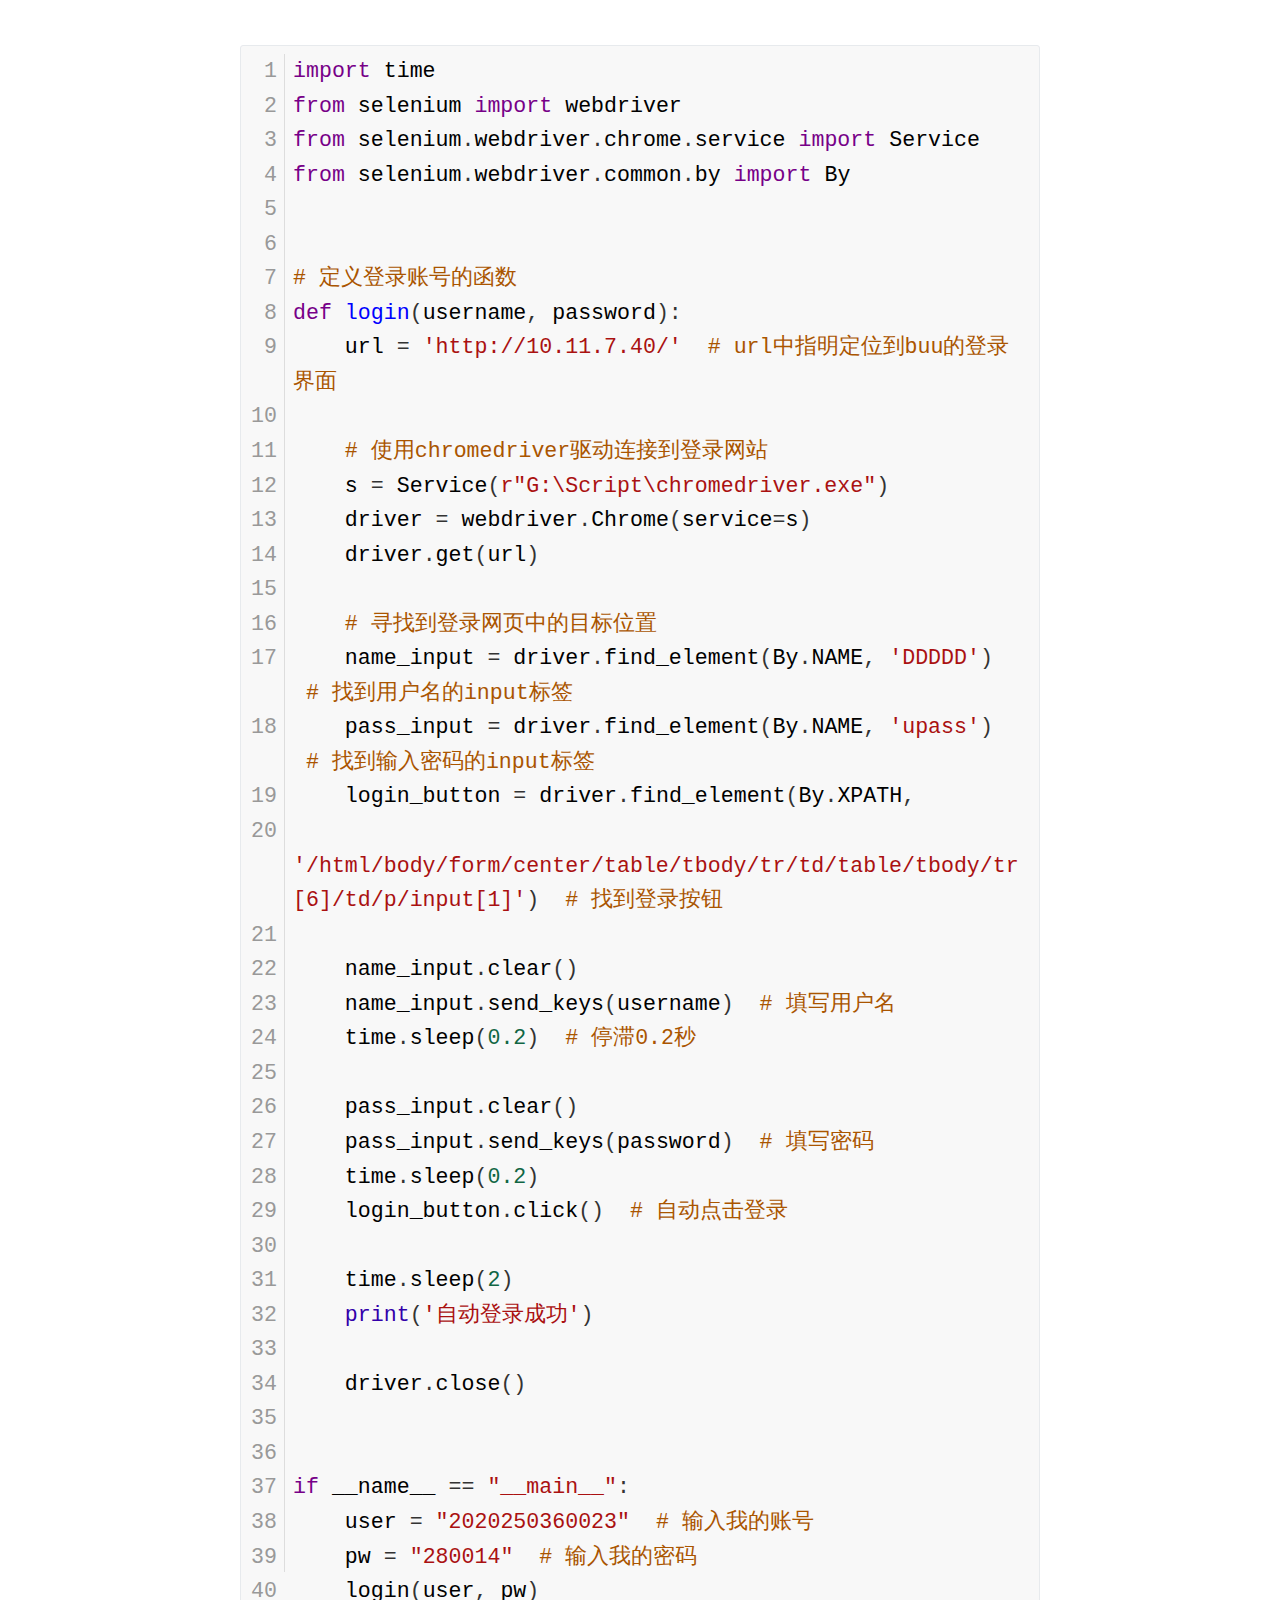
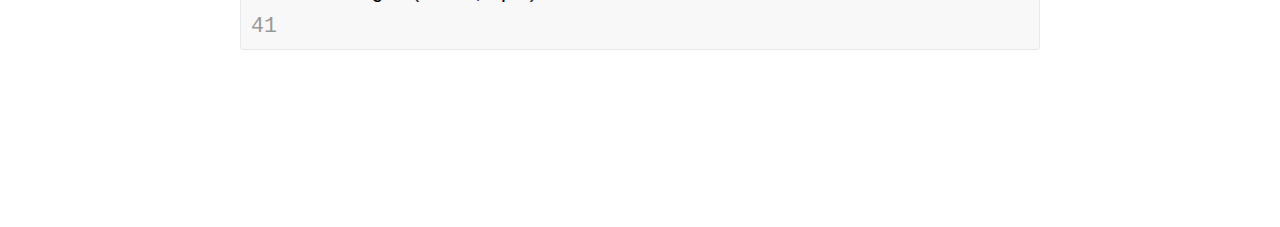
<file: templates/webCode.html>
<!doctype html>
<html style='font-size:24px !important'>
<head>
<meta charset='UTF-8'><meta name='viewport' content='width=device-width initial-scale=1'>

<link href='https://fonts.loli.net/css?family=Open+Sans:400italic,700italic,700,400&subset=latin,latin-ext' rel='stylesheet' type='text/css' /><style type='text/css'>html {overflow-x: initial !important;}:root { --bg-color:#ffffff; --text-color:#333333; --select-text-bg-color:#B5D6FC; --select-text-font-color:auto; --monospace:"Lucida Console",Consolas,"Courier",monospace; --title-bar-height:20px; }
.mac-os-11 { --title-bar-height:28px; }
html { font-size: 14px; background-color: var(--bg-color); color: var(--text-color); font-family: "Helvetica Neue", Helvetica, Arial, sans-serif; -webkit-font-smoothing: antialiased; }
body { margin: 0px; padding: 0px; height: auto; bottom: 0px; top: 0px; left: 0px; right: 0px; font-size: 1rem; line-height: 1.42857; overflow-x: hidden; background: inherit; tab-size: 4; }
iframe { margin: auto; }
a.url { word-break: break-all; }
a:active, a:hover { outline: 0px; }
.in-text-selection, ::selection { text-shadow: none; background: var(--select-text-bg-color); color: var(--select-text-font-color); }
#write { margin: 0px auto; height: auto; width: inherit; word-break: normal; overflow-wrap: break-word; position: relative; white-space: normal; overflow-x: visible; padding-top: 36px; }
#write.first-line-indent p { text-indent: 2em; }
#write.first-line-indent li p, #write.first-line-indent p * { text-indent: 0px; }
#write.first-line-indent li { margin-left: 2em; }
.for-image #write { padding-left: 8px; padding-right: 8px; }
body.typora-export { padding-left: 30px; padding-right: 30px; }
.typora-export .footnote-line, .typora-export li, .typora-export p { white-space: pre-wrap; }
.typora-export .task-list-item input { pointer-events: none; }
@media screen and (max-width: 500px) {
  body.typora-export { padding-left: 0px; padding-right: 0px; }
  #write { padding-left: 20px; padding-right: 20px; }
  .CodeMirror-sizer { margin-left: 0px !important; }
  .CodeMirror-gutters { display: none !important; }
}
#write li > figure:last-child { margin-bottom: 0.5rem; }
#write ol, #write ul { position: relative; }
img { max-width: 100%; vertical-align: middle; image-orientation: from-image; }
button, input, select, textarea { color: inherit; font: inherit; }
input[type="checkbox"], input[type="radio"] { line-height: normal; padding: 0px; }
*, ::after, ::before { box-sizing: border-box; }
#write h1, #write h2, #write h3, #write h4, #write h5, #write h6, #write p, #write pre { width: inherit; }
#write h1, #write h2, #write h3, #write h4, #write h5, #write h6, #write p { position: relative; }
p { line-height: inherit; }
h1, h2, h3, h4, h5, h6 { break-after: avoid-page; break-inside: avoid; orphans: 4; }
p { orphans: 4; }
h1 { font-size: 2rem; }
h2 { font-size: 1.8rem; }
h3 { font-size: 1.6rem; }
h4 { font-size: 1.4rem; }
h5 { font-size: 1.2rem; }
h6 { font-size: 1rem; }
.md-math-block, .md-rawblock, h1, h2, h3, h4, h5, h6, p { margin-top: 1rem; margin-bottom: 1rem; }
.hidden { display: none; }
.md-blockmeta { color: rgb(204, 204, 204); font-weight: 700; font-style: italic; }
a { cursor: pointer; }
sup.md-footnote { padding: 2px 4px; background-color: rgba(238, 238, 238, 0.7); color: rgb(85, 85, 85); border-radius: 4px; cursor: pointer; }
sup.md-footnote a, sup.md-footnote a:hover { color: inherit; text-transform: inherit; text-decoration: inherit; }
#write input[type="checkbox"] { cursor: pointer; width: inherit; height: inherit; }
figure { overflow-x: auto; margin: 1.2em 0px; max-width: calc(100% + 16px); padding: 0px; }
figure > table { margin: 0px; }
tr { break-inside: avoid; break-after: auto; }
thead { display: table-header-group; }
table { border-collapse: collapse; border-spacing: 0px; width: 100%; overflow: auto; break-inside: auto; text-align: left; }
table.md-table td { min-width: 32px; }
.CodeMirror-gutters { border-right: 0px; background-color: inherit; }
.CodeMirror-linenumber { user-select: none; }
.CodeMirror { text-align: left; }
.CodeMirror-placeholder { opacity: 0.3; }
.CodeMirror pre { padding: 0px 4px; }
.CodeMirror-lines { padding: 0px; }
div.hr:focus { cursor: none; }
#write pre { white-space: pre-wrap; }
#write.fences-no-line-wrapping pre { white-space: pre; }
#write pre.ty-contain-cm { white-space: normal; }
.CodeMirror-gutters { margin-right: 4px; }
.md-fences { font-size: 0.9rem; display: block; break-inside: avoid; text-align: left; overflow: visible; white-space: pre; background: inherit; position: relative !important; }
.md-fences-adv-panel { width: 100%; margin-top: 10px; text-align: center; padding-top: 0px; padding-bottom: 8px; overflow-x: auto; }
#write .md-fences.mock-cm { white-space: pre-wrap; }
.md-fences.md-fences-with-lineno { padding-left: 0px; }
#write.fences-no-line-wrapping .md-fences.mock-cm { white-space: pre; overflow-x: auto; }
.md-fences.mock-cm.md-fences-with-lineno { padding-left: 8px; }
.CodeMirror-line, twitterwidget { break-inside: avoid; }
.footnotes { opacity: 0.8; font-size: 0.9rem; margin-top: 1em; margin-bottom: 1em; }
.footnotes + .footnotes { margin-top: 0px; }
.md-reset { margin: 0px; padding: 0px; border: 0px; outline: 0px; vertical-align: top; background: 0px 0px; text-decoration: none; text-shadow: none; float: none; position: static; width: auto; height: auto; white-space: nowrap; cursor: inherit; -webkit-tap-highlight-color: transparent; line-height: normal; font-weight: 400; text-align: left; box-sizing: content-box; direction: ltr; }
li div { padding-top: 0px; }
blockquote { margin: 1rem 0px; }
li .mathjax-block, li p { margin: 0.5rem 0px; }
li blockquote { margin: 1rem 0px; }
li { margin: 0px; position: relative; }
blockquote > :last-child { margin-bottom: 0px; }
blockquote > :first-child, li > :first-child { margin-top: 0px; }
.footnotes-area { color: rgb(136, 136, 136); margin-top: 0.714rem; padding-bottom: 0.143rem; white-space: normal; }
#write .footnote-line { white-space: pre-wrap; }
@media print {
  body, html { border: 1px solid transparent; height: 99%; break-after: avoid; break-before: avoid; font-variant-ligatures: no-common-ligatures; }
  #write { margin-top: 0px; padding-top: 0px; border-color: transparent !important; }
  .typora-export * { -webkit-print-color-adjust: exact; }
  .typora-export #write { break-after: avoid; }
  .typora-export #write::after { height: 0px; }
  .is-mac table { break-inside: avoid; }
  .typora-export-show-outline .typora-export-sidebar { display: none; }
}
.footnote-line { margin-top: 0.714em; font-size: 0.7em; }
a img, img a { cursor: pointer; }
pre.md-meta-block { font-size: 0.8rem; min-height: 0.8rem; white-space: pre-wrap; background: rgb(204, 204, 204); display: block; overflow-x: hidden; }
p > .md-image:only-child:not(.md-img-error) img, p > img:only-child { display: block; margin: auto; }
#write.first-line-indent p > .md-image:only-child:not(.md-img-error) img { left: -2em; position: relative; }
p > .md-image:only-child { display: inline-block; width: 100%; }
#write .MathJax_Display { margin: 0.8em 0px 0px; }
.md-math-block { width: 100%; }
.md-math-block:not(:empty)::after { display: none; }
.MathJax_ref { fill: currentcolor; }
[contenteditable="true"]:active, [contenteditable="true"]:focus, [contenteditable="false"]:active, [contenteditable="false"]:focus { outline: 0px; box-shadow: none; }
.md-task-list-item { position: relative; list-style-type: none; }
.task-list-item.md-task-list-item { padding-left: 0px; }
.md-task-list-item > input { position: absolute; top: 0px; left: 0px; margin-left: -1.2em; margin-top: calc(1em - 10px); border: none; }
.math { font-size: 1rem; }
.md-toc { min-height: 3.58rem; position: relative; font-size: 0.9rem; border-radius: 10px; }
.md-toc-content { position: relative; margin-left: 0px; }
.md-toc-content::after, .md-toc::after { display: none; }
.md-toc-item { display: block; color: rgb(65, 131, 196); }
.md-toc-item a { text-decoration: none; }
.md-toc-inner:hover { text-decoration: underline; }
.md-toc-inner { display: inline-block; cursor: pointer; }
.md-toc-h1 .md-toc-inner { margin-left: 0px; font-weight: 700; }
.md-toc-h2 .md-toc-inner { margin-left: 2em; }
.md-toc-h3 .md-toc-inner { margin-left: 4em; }
.md-toc-h4 .md-toc-inner { margin-left: 6em; }
.md-toc-h5 .md-toc-inner { margin-left: 8em; }
.md-toc-h6 .md-toc-inner { margin-left: 10em; }
@media screen and (max-width: 48em) {
  .md-toc-h3 .md-toc-inner { margin-left: 3.5em; }
  .md-toc-h4 .md-toc-inner { margin-left: 5em; }
  .md-toc-h5 .md-toc-inner { margin-left: 6.5em; }
  .md-toc-h6 .md-toc-inner { margin-left: 8em; }
}
a.md-toc-inner { font-size: inherit; font-style: inherit; font-weight: inherit; line-height: inherit; }
.footnote-line a:not(.reversefootnote) { color: inherit; }
.md-attr { display: none; }
.md-fn-count::after { content: "."; }
code, pre, samp, tt { font-family: var(--monospace); }
kbd { margin: 0px 0.1em; padding: 0.1em 0.6em; font-size: 0.8em; color: rgb(36, 39, 41); background: rgb(255, 255, 255); border: 1px solid rgb(173, 179, 185); border-radius: 3px; box-shadow: rgba(12, 13, 14, 0.2) 0px 1px 0px, rgb(255, 255, 255) 0px 0px 0px 2px inset; white-space: nowrap; vertical-align: middle; }
.md-comment { color: rgb(162, 127, 3); opacity: 0.8; font-family: var(--monospace); }
code { text-align: left; vertical-align: initial; }
a.md-print-anchor { white-space: pre !important; border-width: initial !important; border-style: none !important; border-color: initial !important; display: inline-block !important; position: absolute !important; width: 1px !important; right: 0px !important; outline: 0px !important; background: 0px 0px !important; text-decoration: initial !important; text-shadow: initial !important; }
.md-inline-math .MathJax_SVG .noError { display: none !important; }
.html-for-mac .inline-math-svg .MathJax_SVG { vertical-align: 0.2px; }
.md-fences-math .MathJax_SVG_Display, .md-math-block .MathJax_SVG_Display { text-align: center; margin: 0px; position: relative; text-indent: 0px; max-width: none; max-height: none; min-height: 0px; min-width: 100%; width: auto; overflow-y: visible; display: block !important; }
.MathJax_SVG_Display, .md-inline-math .MathJax_SVG_Display { width: auto; margin: inherit; display: inline-block !important; }
.MathJax_SVG .MJX-monospace { font-family: var(--monospace); }
.MathJax_SVG .MJX-sans-serif { font-family: sans-serif; }
.MathJax_SVG { display: inline; font-style: normal; font-weight: 400; line-height: normal; text-indent: 0px; text-align: left; text-transform: none; letter-spacing: normal; word-spacing: normal; overflow-wrap: normal; white-space: nowrap; float: none; direction: ltr; max-width: none; max-height: none; min-width: 0px; min-height: 0px; border: 0px; padding: 0px; margin: 0px; zoom: 90%; }
#math-inline-preview-content { zoom: 1.1; }
.MathJax_SVG * { transition: none 0s ease 0s; }
.MathJax_SVG_Display svg { vertical-align: middle !important; margin-bottom: 0px !important; margin-top: 0px !important; }
.os-windows.monocolor-emoji .md-emoji { font-family: "Segoe UI Symbol", sans-serif; }
.md-diagram-panel > svg { max-width: 100%; }
[lang="flow"] svg, [lang="mermaid"] svg { max-width: 100%; height: auto; }
[lang="mermaid"] .node text { font-size: 1rem; }
table tr th { border-bottom: 0px; }
video { max-width: 100%; display: block; margin: 0px auto; }
iframe { max-width: 100%; width: 100%; border: none; }
.highlight td, .highlight tr { border: 0px; }
mark { background: rgb(255, 255, 0); color: rgb(0, 0, 0); }
.md-html-inline .md-plain, .md-html-inline strong, mark .md-inline-math, mark strong { color: inherit; }
.md-expand mark .md-meta { opacity: 0.3 !important; }
mark .md-meta { color: rgb(0, 0, 0); }
@media print {
  .typora-export h1, .typora-export h2, .typora-export h3, .typora-export h4, .typora-export h5, .typora-export h6 { break-inside: avoid; }
}
.md-diagram-panel .messageText { stroke: none !important; }
.md-diagram-panel .start-state { fill: var(--node-fill); }
.md-diagram-panel .edgeLabel rect { opacity: 1 !important; }
.md-require-zoom-fix foreignobject { font-size: var(--mermaid-font-zoom); }
.md-fences.md-fences-math { font-size: 1em; }
.md-fences-math .MathJax_SVG_Display { margin-top: 8px; cursor: default; }
.md-fences-advanced:not(.md-focus) { padding: 0px; white-space: nowrap; border: 0px; }
.md-fences-advanced:not(.md-focus) { background: inherit; }
.typora-export-show-outline .typora-export-content { max-width: 1440px; margin: auto; display: flex; flex-direction: row; }
.typora-export-sidebar { width: 300px; font-size: 0.8rem; margin-top: 80px; margin-right: 18px; }
.typora-export-show-outline #write { --webkit-flex:2; flex: 2 1 0%; }
.typora-export-sidebar .outline-content { position: fixed; top: 0px; max-height: 100%; overflow: hidden auto; padding-bottom: 30px; padding-top: 60px; width: 300px; }
@media screen and (max-width: 1024px) {
  .typora-export-sidebar, .typora-export-sidebar .outline-content { width: 240px; }
}
@media screen and (max-width: 800px) {
  .typora-export-sidebar { display: none; }
}
.outline-content li, .outline-content ul { margin-left: 0px; margin-right: 0px; padding-left: 0px; padding-right: 0px; list-style: none; }
.outline-content ul { margin-top: 0px; margin-bottom: 0px; }
.outline-content strong { font-weight: 400; }
.outline-expander { width: 1rem; height: 1.42857rem; position: relative; display: table-cell; vertical-align: middle; cursor: pointer; padding-left: 4px; }
.outline-expander::before { content: ""; position: relative; font-family: Ionicons; display: inline-block; font-size: 8px; vertical-align: middle; }
.outline-item { padding-top: 3px; padding-bottom: 3px; cursor: pointer; }
.outline-expander:hover::before { content: ""; }
.outline-h1 > .outline-item { padding-left: 0px; }
.outline-h2 > .outline-item { padding-left: 1em; }
.outline-h3 > .outline-item { padding-left: 2em; }
.outline-h4 > .outline-item { padding-left: 3em; }
.outline-h5 > .outline-item { padding-left: 4em; }
.outline-h6 > .outline-item { padding-left: 5em; }
.outline-label { cursor: pointer; display: table-cell; vertical-align: middle; text-decoration: none; color: inherit; }
.outline-label:hover { text-decoration: underline; }
.outline-item:hover { border-color: rgb(245, 245, 245); background-color: var(--item-hover-bg-color); }
.outline-item:hover { margin-left: -28px; margin-right: -28px; border-left: 28px solid transparent; border-right: 28px solid transparent; }
.outline-item-single .outline-expander::before, .outline-item-single .outline-expander:hover::before { display: none; }
.outline-item-open > .outline-item > .outline-expander::before { content: ""; }
.outline-children { display: none; }
.info-panel-tab-wrapper { display: none; }
.outline-item-open > .outline-children { display: block; }
.typora-export .outline-item { padding-top: 1px; padding-bottom: 1px; }
.typora-export .outline-item:hover { margin-right: -8px; border-right: 8px solid transparent; }
.typora-export .outline-expander::before { content: "+"; font-family: inherit; top: -1px; }
.typora-export .outline-expander:hover::before, .typora-export .outline-item-open > .outline-item > .outline-expander::before { content: "−"; }
.typora-export-collapse-outline .outline-children { display: none; }
.typora-export-collapse-outline .outline-item-open > .outline-children, .typora-export-no-collapse-outline .outline-children { display: block; }
.typora-export-no-collapse-outline .outline-expander::before { content: "" !important; }
.typora-export-show-outline .outline-item-active > .outline-item .outline-label { font-weight: 700; }


.CodeMirror { height: auto; }
.CodeMirror.cm-s-inner { background: inherit; }
.CodeMirror-scroll { overflow: auto hidden; z-index: 3; }
.CodeMirror-gutter-filler, .CodeMirror-scrollbar-filler { background-color: rgb(255, 255, 255); }
.CodeMirror-gutters { border-right: 1px solid rgb(221, 221, 221); background: inherit; white-space: nowrap; }
.CodeMirror-linenumber { padding: 0px 3px 0px 5px; text-align: right; color: rgb(153, 153, 153); }
.cm-s-inner .cm-keyword { color: rgb(119, 0, 136); }
.cm-s-inner .cm-atom, .cm-s-inner.cm-atom { color: rgb(34, 17, 153); }
.cm-s-inner .cm-number { color: rgb(17, 102, 68); }
.cm-s-inner .cm-def { color: rgb(0, 0, 255); }
.cm-s-inner .cm-variable { color: rgb(0, 0, 0); }
.cm-s-inner .cm-variable-2 { color: rgb(0, 85, 170); }
.cm-s-inner .cm-variable-3 { color: rgb(0, 136, 85); }
.cm-s-inner .cm-string { color: rgb(170, 17, 17); }
.cm-s-inner .cm-property { color: rgb(0, 0, 0); }
.cm-s-inner .cm-operator { color: rgb(152, 26, 26); }
.cm-s-inner .cm-comment, .cm-s-inner.cm-comment { color: rgb(170, 85, 0); }
.cm-s-inner .cm-string-2 { color: rgb(255, 85, 0); }
.cm-s-inner .cm-meta { color: rgb(85, 85, 85); }
.cm-s-inner .cm-qualifier { color: rgb(85, 85, 85); }
.cm-s-inner .cm-builtin { color: rgb(51, 0, 170); }
.cm-s-inner .cm-bracket { color: rgb(153, 153, 119); }
.cm-s-inner .cm-tag { color: rgb(17, 119, 0); }
.cm-s-inner .cm-attribute { color: rgb(0, 0, 204); }
.cm-s-inner .cm-header, .cm-s-inner.cm-header { color: rgb(0, 0, 255); }
.cm-s-inner .cm-quote, .cm-s-inner.cm-quote { color: rgb(0, 153, 0); }
.cm-s-inner .cm-hr, .cm-s-inner.cm-hr { color: rgb(153, 153, 153); }
.cm-s-inner .cm-link, .cm-s-inner.cm-link { color: rgb(0, 0, 204); }
.cm-negative { color: rgb(221, 68, 68); }
.cm-positive { color: rgb(34, 153, 34); }
.cm-header, .cm-strong { font-weight: 700; }
.cm-del { text-decoration: line-through; }
.cm-em { font-style: italic; }
.cm-link { text-decoration: underline; }
.cm-error { color: red; }
.cm-invalidchar { color: red; }
.cm-constant { color: rgb(38, 139, 210); }
.cm-defined { color: rgb(181, 137, 0); }
div.CodeMirror span.CodeMirror-matchingbracket { color: rgb(0, 255, 0); }
div.CodeMirror span.CodeMirror-nonmatchingbracket { color: rgb(255, 34, 34); }
.cm-s-inner .CodeMirror-activeline-background { background: inherit; }
.CodeMirror { position: relative; overflow: hidden; }
.CodeMirror-scroll { height: 100%; outline: 0px; position: relative; box-sizing: content-box; background: inherit; }
.CodeMirror-sizer { position: relative; }
.CodeMirror-gutter-filler, .CodeMirror-hscrollbar, .CodeMirror-scrollbar-filler, .CodeMirror-vscrollbar { position: absolute; z-index: 6; display: none; }
.CodeMirror-vscrollbar { right: 0px; top: 0px; overflow: hidden; }
.CodeMirror-hscrollbar { bottom: 0px; left: 0px; overflow: hidden; }
.CodeMirror-scrollbar-filler { right: 0px; bottom: 0px; }
.CodeMirror-gutter-filler { left: 0px; bottom: 0px; }
.CodeMirror-gutters { position: absolute; left: 0px; top: 0px; padding-bottom: 30px; z-index: 3; }
.CodeMirror-gutter { white-space: normal; height: 100%; box-sizing: content-box; padding-bottom: 30px; margin-bottom: -32px; display: inline-block; }
.CodeMirror-gutter-wrapper { position: absolute; z-index: 4; background: 0px 0px !important; border: none !important; }
.CodeMirror-gutter-background { position: absolute; top: 0px; bottom: 0px; z-index: 4; }
.CodeMirror-gutter-elt { position: absolute; cursor: default; z-index: 4; }
.CodeMirror-lines { cursor: text; }
.CodeMirror pre { border-radius: 0px; border-width: 0px; background: 0px 0px; font-family: inherit; font-size: inherit; margin: 0px; white-space: pre; overflow-wrap: normal; color: inherit; z-index: 2; position: relative; overflow: visible; }
.CodeMirror-wrap pre { overflow-wrap: break-word; white-space: pre-wrap; word-break: normal; }
.CodeMirror-code pre { border-right: 30px solid transparent; width: fit-content; }
.CodeMirror-wrap .CodeMirror-code pre { border-right: none; width: auto; }
.CodeMirror-linebackground { position: absolute; left: 0px; right: 0px; top: 0px; bottom: 0px; z-index: 0; }
.CodeMirror-linewidget { position: relative; z-index: 2; overflow: auto; }
.CodeMirror-wrap .CodeMirror-scroll { overflow-x: hidden; }
.CodeMirror-measure { position: absolute; width: 100%; height: 0px; overflow: hidden; visibility: hidden; }
.CodeMirror-measure pre { position: static; }
.CodeMirror div.CodeMirror-cursor { position: absolute; visibility: hidden; border-right: none; width: 0px; }
.CodeMirror div.CodeMirror-cursor { visibility: hidden; }
.CodeMirror-focused div.CodeMirror-cursor { visibility: inherit; }
.cm-searching { background: rgba(255, 255, 0, 0.4); }
span.cm-underlined { text-decoration: underline; }
span.cm-strikethrough { text-decoration: line-through; }
.cm-tw-syntaxerror { color: rgb(255, 255, 255); background-color: rgb(153, 0, 0); }
.cm-tw-deleted { text-decoration: line-through; }
.cm-tw-header5 { font-weight: 700; }
.cm-tw-listitem:first-child { padding-left: 10px; }
.cm-tw-box { border-style: solid; border-right-width: 1px; border-bottom-width: 1px; border-left-width: 1px; border-color: inherit; border-top-width: 0px !important; }
.cm-tw-underline { text-decoration: underline; }
@media print {
  .CodeMirror div.CodeMirror-cursor { visibility: hidden; }
}


:root {
    --side-bar-bg-color: #fafafa;
    --control-text-color: #777;
}

@include-when-export url(https://fonts.loli.net/css?family=Open+Sans:400italic,700italic,700,400&subset=latin,latin-ext);

/* open-sans-regular - latin-ext_latin */
  /* open-sans-italic - latin-ext_latin */
    /* open-sans-700 - latin-ext_latin */
    /* open-sans-700italic - latin-ext_latin */
  html {
    font-size: 16px;
}

body {
    font-family: "Open Sans","Clear Sans", "Helvetica Neue", Helvetica, Arial, sans-serif;
    color: rgb(51, 51, 51);
    line-height: 1.6;
}

#write {
    max-width: 860px;
  	margin: 0 auto;
  	padding: 30px;
    padding-bottom: 100px;
}

@media only screen and (min-width: 1400px) {
	#write {
		max-width: 1024px;
	}
}

@media only screen and (min-width: 1800px) {
	#write {
		max-width: 1200px;
	}
}

#write > ul:first-child,
#write > ol:first-child{
    margin-top: 30px;
}

a {
    color: #4183C4;
}
h1,
h2,
h3,
h4,
h5,
h6 {
    position: relative;
    margin-top: 1rem;
    margin-bottom: 1rem;
    font-weight: bold;
    line-height: 1.4;
    cursor: text;
}
h1:hover a.anchor,
h2:hover a.anchor,
h3:hover a.anchor,
h4:hover a.anchor,
h5:hover a.anchor,
h6:hover a.anchor {
    text-decoration: none;
}
h1 tt,
h1 code {
    font-size: inherit;
}
h2 tt,
h2 code {
    font-size: inherit;
}
h3 tt,
h3 code {
    font-size: inherit;
}
h4 tt,
h4 code {
    font-size: inherit;
}
h5 tt,
h5 code {
    font-size: inherit;
}
h6 tt,
h6 code {
    font-size: inherit;
}
h1 {
    font-size: 2.25em;
    line-height: 1.2;
    border-bottom: 1px solid #eee;
}
h2 {
    font-size: 1.75em;
    line-height: 1.225;
    border-bottom: 1px solid #eee;
}

/*@media print {
    .typora-export h1,
    .typora-export h2 {
        border-bottom: none;
        padding-bottom: initial;
    }

    .typora-export h1::after,
    .typora-export h2::after {
        content: "";
        display: block;
        height: 100px;
        margin-top: -96px;
        border-top: 1px solid #eee;
    }
}*/

h3 {
    font-size: 1.5em;
    line-height: 1.43;
}
h4 {
    font-size: 1.25em;
}
h5 {
    font-size: 1em;
}
h6 {
   font-size: 1em;
    color: #777;
}
p,
blockquote,
ul,
ol,
dl,
table{
    margin: 0.8em 0;
}
li>ol,
li>ul {
    margin: 0 0;
}
hr {
    height: 2px;
    padding: 0;
    margin: 16px 0;
    background-color: #e7e7e7;
    border: 0 none;
    overflow: hidden;
    box-sizing: content-box;
}

li p.first {
    display: inline-block;
}
ul,
ol {
    padding-left: 30px;
}
ul:first-child,
ol:first-child {
    margin-top: 0;
}
ul:last-child,
ol:last-child {
    margin-bottom: 0;
}
blockquote {
    border-left: 4px solid #1a28ec!important;
    background: #f8f8f8;
    padding: 10px!important;
    color: #777777;
}
blockquote blockquote {
    padding-right: 0;
}
table {
    padding: 0;
    word-break: initial;
}
table tr {
    border: 1px solid #dfe2e5;
    margin: 0;
    padding: 0;
}
table tr:nth-child(2n),
thead {
    background-color: #f8f8f8;
}
table th {
    font-weight: bold;
    border: 1px solid #dfe2e5;
    border-bottom: 0;
    margin: 0;
    padding: 6px 13px;
}
table td {
    border: 1px solid #dfe2e5;
    margin: 0;
    padding: 6px 13px;
}
table th:first-child,
table td:first-child {
    margin-top: 0;
}
table th:last-child,
table td:last-child {
    margin-bottom: 0;
}

.CodeMirror-lines {
    padding-left: 4px;
}

.code-tooltip {
    box-shadow: 0 1px 1px 0 rgba(0,28,36,.3);
    border-top: 1px solid #eef2f2;
}

.md-fences,
code,
tt {
    border: 1px solid #e7eaed;
    background-color: #f8f8f8;
    border-radius: 3px;
    padding: 0;
    padding: 2px 4px 0px 4px;
    font-size: 0.9em;
}

code {
    background-color: #f3f4f4;
    padding: 0 2px 0 2px;
}

.md-fences {
    margin-bottom: 15px;
    margin-top: 15px;
    padding-top: 8px;
    padding-bottom: 6px;
}


.md-task-list-item > input {
  margin-left: -1.3em;
}

@media print {
    html {
        font-size: 13px;
    }
    table,
    pre {
        page-break-inside: avoid;
    }
    pre {
        word-wrap: break-word;
    }
}

.md-fences {
	background-color: #f8f8f8;
}
#write pre.md-meta-block {
	padding: 1rem;
    font-size: 85%;
    line-height: 1.45;
    background-color: #f7f7f7;
    border: 0;
    border-radius: 3px;
    color: #777777;
    margin-top: 0 !important;
}

.mathjax-block>.code-tooltip {
	bottom: .375rem;
}

.md-mathjax-midline {
    background: #fafafa;
}

#write>h3.md-focus:before{
	left: -1.5625rem;
	top: .375rem;
}
#write>h4.md-focus:before{
	left: -1.5625rem;
	top: .285714286rem;
}
#write>h5.md-focus:before{
	left: -1.5625rem;
	top: .285714286rem;
}
#write>h6.md-focus:before{
	left: -1.5625rem;
	top: .285714286rem;
}
.md-image>.md-meta {
    /*border: 1px solid #ddd;*/
    border-radius: 3px;
    padding: 2px 0px 0px 4px;
    font-size: 0.9em;
    color: inherit;
}

.md-tag {
    color: #a7a7a7;
    opacity: 1;
}

.md-toc { 
    margin-top:20px;
    padding-bottom:20px;
}

.sidebar-tabs {
    border-bottom: none;
}

#typora-quick-open {
    border: 1px solid #ddd;
    background-color: #f8f8f8;
}

#typora-quick-open-item {
    background-color: #FAFAFA;
    border-color: #FEFEFE #e5e5e5 #e5e5e5 #eee;
    border-style: solid;
    border-width: 1px;
}

/** focus mode */
.on-focus-mode blockquote {
    border-left-color: rgba(85, 85, 85, 0.12);
}

header, .context-menu, .megamenu-content, footer{
    font-family: "Segoe UI", "Arial", sans-serif;
}

.file-node-content:hover .file-node-icon,
.file-node-content:hover .file-node-open-state{
    visibility: visible;
}

.mac-seamless-mode #typora-sidebar {
    background-color: #fafafa;
    background-color: var(--side-bar-bg-color);
}

.md-lang {
    color: #b4654d;
}

/*.html-for-mac {
    --item-hover-bg-color: #E6F0FE;
}*/

#md-notification .btn {
    border: 0;
}

.dropdown-menu .divider {
    border-color: #e5e5e5;
    opacity: 0.4;
}

.ty-preferences .window-content {
    background-color: #fafafa;
}

.ty-preferences .nav-group-item.active {
    color: white;
    background: #999;
}

.menu-item-container a.menu-style-btn {
    background-color: #f5f8fa;
    background-image: linear-gradient( 180deg , hsla(0, 0%, 100%, 0.8), hsla(0, 0%, 100%, 0)); 
}



</style><title>webCode</title>
</head>
<body class='typora-export os-windows'><div class='typora-export-content'>
<div id='write'  class=''><pre class="md-fences md-end-block md-fences-with-lineno ty-contain-cm modeLoaded" spellcheck="false" lang="python" style="break-inside: unset;"><div class="CodeMirror cm-s-inner CodeMirror-wrap" lang="python"><div style="overflow: hidden; position: relative; width: 3px; height: 0px; top: 14.5px; left: 52px;"><textarea autocorrect="off" autocapitalize="off" spellcheck="false" tabindex="0" style="position: absolute; bottom: -1em; padding: 0px; width: 1000px; height: 1em; outline: none;"></textarea></div><div class="CodeMirror-scrollbar-filler" cm-not-content="true"></div><div class="CodeMirror-gutter-filler" cm-not-content="true"></div><div class="CodeMirror-scroll" tabindex="-1"><div class="CodeMirror-sizer" style="margin-left: 44px; margin-bottom: 0px; border-right-width: 0px; padding-right: 0px; padding-bottom: 0px;"><div style="position: relative; top: 0px;"><div class="CodeMirror-lines" role="presentation"><div role="presentation" style="position: relative; outline: none;"><div class="CodeMirror-measure"><span><span>​</span>x</span></div><div class="CodeMirror-measure"></div><div style="position: relative; z-index: 1;"></div><div class="CodeMirror-code" role="presentation" style=""><div class="CodeMirror-activeline" style="position: relative;"><div class="CodeMirror-activeline-background CodeMirror-linebackground"></div><div class="CodeMirror-gutter-background CodeMirror-activeline-gutter" style="left: -44px; width: 44px;"></div><div class="CodeMirror-gutter-wrapper CodeMirror-activeline-gutter" style="left: -44px;"><div class="CodeMirror-linenumber CodeMirror-gutter-elt CodeMirror-linenumber-show" style="left: 0px; width: 35px;">1</div></div><pre class=" CodeMirror-line " role="presentation"><span role="presentation" style="padding-right: 0.1px;"><span class="cm-keyword">import</span> <span class="cm-variable">time</span></span></pre></div><div style="position: relative;"><div class="CodeMirror-gutter-wrapper" style="left: -44px;"><div class="CodeMirror-linenumber CodeMirror-gutter-elt" style="left: 0px; width: 35px;">2</div></div><pre class=" CodeMirror-line " role="presentation"><span role="presentation" style="padding-right: 0.1px;"><span class="cm-keyword">from</span> <span class="cm-variable">selenium</span> <span class="cm-keyword">import</span> <span class="cm-variable">webdriver</span></span></pre></div><div style="position: relative;"><div class="CodeMirror-gutter-wrapper" style="left: -44px;"><div class="CodeMirror-linenumber CodeMirror-gutter-elt" style="left: 0px; width: 35px;">3</div></div><pre class=" CodeMirror-line " role="presentation"><span role="presentation" style="padding-right: 0.1px;"><span class="cm-keyword">from</span> <span class="cm-variable">selenium</span>.<span class="cm-property">webdriver</span>.<span class="cm-property">chrome</span>.<span class="cm-property">service</span> <span class="cm-keyword">import</span> <span class="cm-variable">Service</span></span></pre></div><div style="position: relative;"><div class="CodeMirror-gutter-wrapper" style="left: -44px;"><div class="CodeMirror-linenumber CodeMirror-gutter-elt" style="left: 0px; width: 35px;">4</div></div><pre class=" CodeMirror-line " role="presentation"><span role="presentation" style="padding-right: 0.1px;"><span class="cm-keyword">from</span> <span class="cm-variable">selenium</span>.<span class="cm-property">webdriver</span>.<span class="cm-property">common</span>.<span class="cm-property">by</span> <span class="cm-keyword">import</span> <span class="cm-variable">By</span></span></pre></div><div style="position: relative;"><div class="CodeMirror-gutter-wrapper" style="left: -44px;"><div class="CodeMirror-linenumber CodeMirror-gutter-elt" style="left: 0px; width: 35px;">5</div></div><pre class=" CodeMirror-line " role="presentation"><span role="presentation" style="padding-right: 0.1px;"><span cm-text="">​</span></span></pre></div><div style="position: relative;"><div class="CodeMirror-gutter-wrapper" style="left: -44px;"><div class="CodeMirror-linenumber CodeMirror-gutter-elt" style="left: 0px; width: 35px;">6</div></div><pre class=" CodeMirror-line " role="presentation"><span role="presentation" style="padding-right: 0.1px;"><span cm-text="">​</span></span></pre></div><div style="position: relative;"><div class="CodeMirror-gutter-wrapper" style="left: -44px;"><div class="CodeMirror-linenumber CodeMirror-gutter-elt" style="left: 0px; width: 35px;">7</div></div><pre class=" CodeMirror-line " role="presentation"><span role="presentation" style="padding-right: 0.1px;"><span class="cm-comment"># 定义登录账号的函数</span></span></pre></div><div style="position: relative;"><div class="CodeMirror-gutter-wrapper" style="left: -44px;"><div class="CodeMirror-linenumber CodeMirror-gutter-elt" style="left: 0px; width: 35px;">8</div></div><pre class=" CodeMirror-line " role="presentation"><span role="presentation" style="padding-right: 0.1px;"><span class="cm-keyword">def</span> <span class="cm-def">login</span>(<span class="cm-variable">username</span>, <span class="cm-variable">password</span>):</span></pre></div><div style="position: relative;"><div class="CodeMirror-gutter-wrapper" style="left: -44px;"><div class="CodeMirror-linenumber CodeMirror-gutter-elt" style="left: 0px; width: 35px;">9</div></div><pre class=" CodeMirror-line " role="presentation"><span role="presentation" style="padding-right: 0.1px;"> &nbsp; &nbsp;<span class="cm-variable">url</span> = <span class="cm-string">'http://10.11.7.40/'</span> &nbsp;<span class="cm-comment"># url中指明定位到buu的登录界面</span></span></pre></div><div style="position: relative;"><div class="CodeMirror-gutter-wrapper" style="left: -44px;"><div class="CodeMirror-linenumber CodeMirror-gutter-elt CodeMirror-linenumber-show" style="left: 0px; width: 35px;">10</div></div><pre class=" CodeMirror-line " role="presentation"><span role="presentation" style="padding-right: 0.1px;"><span cm-text="">​</span></span></pre></div><div style="position: relative;"><div class="CodeMirror-gutter-wrapper" style="left: -44px;"><div class="CodeMirror-linenumber CodeMirror-gutter-elt" style="left: 0px; width: 35px;">11</div></div><pre class=" CodeMirror-line " role="presentation"><span role="presentation" style="padding-right: 0.1px;"> &nbsp; &nbsp;<span class="cm-comment"># 使用chromedriver驱动连接到登录网站</span></span></pre></div><div style="position: relative;"><div class="CodeMirror-gutter-wrapper" style="left: -44px;"><div class="CodeMirror-linenumber CodeMirror-gutter-elt" style="left: 0px; width: 35px;">12</div></div><pre class=" CodeMirror-line " role="presentation"><span role="presentation" style="padding-right: 0.1px;"> &nbsp; &nbsp;<span class="cm-variable">s</span> = <span class="cm-variable">Service</span>(<span class="cm-string">r"G:\Script\chromedriver.exe"</span>)</span></pre></div><div style="position: relative;"><div class="CodeMirror-gutter-wrapper" style="left: -44px;"><div class="CodeMirror-linenumber CodeMirror-gutter-elt" style="left: 0px; width: 35px;">13</div></div><pre class=" CodeMirror-line " role="presentation"><span role="presentation" style="padding-right: 0.1px;"> &nbsp; &nbsp;<span class="cm-variable">driver</span> = <span class="cm-variable">webdriver</span>.<span class="cm-property">Chrome</span>(<span class="cm-variable">service</span>=<span class="cm-variable">s</span>)</span></pre></div><div style="position: relative;"><div class="CodeMirror-gutter-wrapper" style="left: -44px;"><div class="CodeMirror-linenumber CodeMirror-gutter-elt" style="left: 0px; width: 35px;">14</div></div><pre class=" CodeMirror-line " role="presentation"><span role="presentation" style="padding-right: 0.1px;"> &nbsp; &nbsp;<span class="cm-variable">driver</span>.<span class="cm-property">get</span>(<span class="cm-variable">url</span>)</span></pre></div><div style="position: relative;"><div class="CodeMirror-gutter-wrapper" style="left: -44px;"><div class="CodeMirror-linenumber CodeMirror-gutter-elt" style="left: 0px; width: 35px;">15</div></div><pre class=" CodeMirror-line " role="presentation"><span role="presentation" style="padding-right: 0.1px;"><span cm-text="">​</span></span></pre></div><div style="position: relative;"><div class="CodeMirror-gutter-wrapper" style="left: -44px;"><div class="CodeMirror-linenumber CodeMirror-gutter-elt" style="left: 0px; width: 35px;">16</div></div><pre class=" CodeMirror-line " role="presentation"><span role="presentation" style="padding-right: 0.1px;"> &nbsp; &nbsp;<span class="cm-comment"># 寻找到登录网页中的目标位置</span></span></pre></div><div style="position: relative;"><div class="CodeMirror-gutter-wrapper" style="left: -44px;"><div class="CodeMirror-linenumber CodeMirror-gutter-elt" style="left: 0px; width: 35px;">17</div></div><pre class=" CodeMirror-line " role="presentation"><span role="presentation" style="padding-right: 0.1px;"> &nbsp; &nbsp;<span class="cm-variable">name_input</span> = <span class="cm-variable">driver</span>.<span class="cm-property">find_element</span>(<span class="cm-variable">By</span>.<span class="cm-property">NAME</span>, <span class="cm-string">'DDDDD'</span>) &nbsp;<span class="cm-comment"># 找到用户名的input标签</span></span></pre></div><div style="position: relative;"><div class="CodeMirror-gutter-wrapper" style="left: -44px;"><div class="CodeMirror-linenumber CodeMirror-gutter-elt" style="left: 0px; width: 35px;">18</div></div><pre class=" CodeMirror-line " role="presentation"><span role="presentation" style="padding-right: 0.1px;"> &nbsp; &nbsp;<span class="cm-variable">pass_input</span> = <span class="cm-variable">driver</span>.<span class="cm-property">find_element</span>(<span class="cm-variable">By</span>.<span class="cm-property">NAME</span>, <span class="cm-string">'upass'</span>) &nbsp;<span class="cm-comment"># 找到输入密码的input标签</span></span></pre></div><div style="position: relative;"><div class="CodeMirror-gutter-wrapper" style="left: -44px;"><div class="CodeMirror-linenumber CodeMirror-gutter-elt" style="left: 0px; width: 35px;">19</div></div><pre class=" CodeMirror-line " role="presentation"><span role="presentation" style="padding-right: 0.1px;"> &nbsp; &nbsp;<span class="cm-variable">login_button</span> = <span class="cm-variable">driver</span>.<span class="cm-property">find_element</span>(<span class="cm-variable">By</span>.<span class="cm-property">XPATH</span>,</span></pre></div><div style="position: relative;"><div class="CodeMirror-gutter-wrapper" style="left: -44px;"><div class="CodeMirror-linenumber CodeMirror-gutter-elt CodeMirror-linenumber-show" style="left: 0px; width: 35px;">20</div></div><pre class=" CodeMirror-line " role="presentation"><span role="presentation" style="padding-right: 0.1px;"> &nbsp; &nbsp; &nbsp; &nbsp; &nbsp; &nbsp; &nbsp; &nbsp; &nbsp; &nbsp; &nbsp; &nbsp; &nbsp; &nbsp; &nbsp; &nbsp; &nbsp; &nbsp; &nbsp; <span class="cm-string">'/html/body/form/center/table/tbody/tr/td/table/tbody/tr[6]/td/p/input[1]'</span>) &nbsp;<span class="cm-comment"># 找到登录按钮</span></span></pre></div><div style="position: relative;"><div class="CodeMirror-gutter-wrapper" style="left: -44px;"><div class="CodeMirror-linenumber CodeMirror-gutter-elt" style="left: 0px; width: 35px;">21</div></div><pre class=" CodeMirror-line " role="presentation"><span role="presentation" style="padding-right: 0.1px;"><span cm-text="">​</span></span></pre></div><div style="position: relative;"><div class="CodeMirror-gutter-wrapper" style="left: -44px;"><div class="CodeMirror-linenumber CodeMirror-gutter-elt" style="left: 0px; width: 35px;">22</div></div><pre class=" CodeMirror-line " role="presentation"><span role="presentation" style="padding-right: 0.1px;"> &nbsp; &nbsp;<span class="cm-variable">name_input</span>.<span class="cm-property">clear</span>()</span></pre></div><div style="position: relative;"><div class="CodeMirror-gutter-wrapper" style="left: -44px;"><div class="CodeMirror-linenumber CodeMirror-gutter-elt" style="left: 0px; width: 35px;">23</div></div><pre class=" CodeMirror-line " role="presentation"><span role="presentation" style="padding-right: 0.1px;"> &nbsp; &nbsp;<span class="cm-variable">name_input</span>.<span class="cm-property">send_keys</span>(<span class="cm-variable">username</span>) &nbsp;<span class="cm-comment"># 填写用户名</span></span></pre></div><div style="position: relative;"><div class="CodeMirror-gutter-wrapper" style="left: -44px;"><div class="CodeMirror-linenumber CodeMirror-gutter-elt" style="left: 0px; width: 35px;">24</div></div><pre class=" CodeMirror-line " role="presentation"><span role="presentation" style="padding-right: 0.1px;"> &nbsp; &nbsp;<span class="cm-variable">time</span>.<span class="cm-property">sleep</span>(<span class="cm-number">0.2</span>) &nbsp;<span class="cm-comment"># 停滞0.2秒</span></span></pre></div><div style="position: relative;"><div class="CodeMirror-gutter-wrapper" style="left: -44px;"><div class="CodeMirror-linenumber CodeMirror-gutter-elt" style="left: 0px; width: 35px;">25</div></div><pre class=" CodeMirror-line " role="presentation"><span role="presentation" style="padding-right: 0.1px;"><span cm-text="">​</span></span></pre></div><div style="position: relative;"><div class="CodeMirror-gutter-wrapper" style="left: -44px;"><div class="CodeMirror-linenumber CodeMirror-gutter-elt" style="left: 0px; width: 35px;">26</div></div><pre class=" CodeMirror-line " role="presentation"><span role="presentation" style="padding-right: 0.1px;"> &nbsp; &nbsp;<span class="cm-variable">pass_input</span>.<span class="cm-property">clear</span>()</span></pre></div><div style="position: relative;"><div class="CodeMirror-gutter-wrapper" style="left: -44px;"><div class="CodeMirror-linenumber CodeMirror-gutter-elt" style="left: 0px; width: 35px;">27</div></div><pre class=" CodeMirror-line " role="presentation"><span role="presentation" style="padding-right: 0.1px;"> &nbsp; &nbsp;<span class="cm-variable">pass_input</span>.<span class="cm-property">send_keys</span>(<span class="cm-variable">password</span>) &nbsp;<span class="cm-comment"># 填写密码</span></span></pre></div><div style="position: relative;"><div class="CodeMirror-gutter-wrapper" style="left: -44px;"><div class="CodeMirror-linenumber CodeMirror-gutter-elt" style="left: 0px; width: 35px;">28</div></div><pre class=" CodeMirror-line " role="presentation"><span role="presentation" style="padding-right: 0.1px;"> &nbsp; &nbsp;<span class="cm-variable">time</span>.<span class="cm-property">sleep</span>(<span class="cm-number">0.2</span>)</span></pre></div><div style="position: relative;"><div class="CodeMirror-gutter-wrapper" style="left: -44px;"><div class="CodeMirror-linenumber CodeMirror-gutter-elt" style="left: 0px; width: 35px;">29</div></div><pre class=" CodeMirror-line " role="presentation"><span role="presentation" style="padding-right: 0.1px;"> &nbsp; &nbsp;<span class="cm-variable">login_button</span>.<span class="cm-property">click</span>() &nbsp;<span class="cm-comment"># 自动点击登录</span></span></pre></div><div style="position: relative;"><div class="CodeMirror-gutter-wrapper" style="left: -44px;"><div class="CodeMirror-linenumber CodeMirror-gutter-elt CodeMirror-linenumber-show" style="left: 0px; width: 35px;">30</div></div><pre class=" CodeMirror-line " role="presentation"><span role="presentation" style="padding-right: 0.1px;"><span cm-text="">​</span></span></pre></div><div style="position: relative;"><div class="CodeMirror-gutter-wrapper" style="left: -44px;"><div class="CodeMirror-linenumber CodeMirror-gutter-elt" style="left: 0px; width: 35px;">31</div></div><pre class=" CodeMirror-line " role="presentation"><span role="presentation" style="padding-right: 0.1px;"> &nbsp; &nbsp;<span class="cm-variable">time</span>.<span class="cm-property">sleep</span>(<span class="cm-number">2</span>)</span></pre></div><div style="position: relative;"><div class="CodeMirror-gutter-wrapper" style="left: -44px;"><div class="CodeMirror-linenumber CodeMirror-gutter-elt" style="left: 0px; width: 35px;">32</div></div><pre class=" CodeMirror-line " role="presentation"><span role="presentation" style="padding-right: 0.1px;"> &nbsp; &nbsp;<span class="cm-builtin">print</span>(<span class="cm-string">'自动登录成功'</span>)</span></pre></div><div style="position: relative;"><div class="CodeMirror-gutter-wrapper" style="left: -44px;"><div class="CodeMirror-linenumber CodeMirror-gutter-elt" style="left: 0px; width: 35px;">33</div></div><pre class=" CodeMirror-line " role="presentation"><span role="presentation" style="padding-right: 0.1px;"><span cm-text="">​</span></span></pre></div><div style="position: relative;"><div class="CodeMirror-gutter-wrapper" style="left: -44px;"><div class="CodeMirror-linenumber CodeMirror-gutter-elt" style="left: 0px; width: 35px;">34</div></div><pre class=" CodeMirror-line " role="presentation"><span role="presentation" style="padding-right: 0.1px;"> &nbsp; &nbsp;<span class="cm-variable">driver</span>.<span class="cm-property">close</span>()</span></pre></div><div style="position: relative;"><div class="CodeMirror-gutter-wrapper" style="left: -44px;"><div class="CodeMirror-linenumber CodeMirror-gutter-elt" style="left: 0px; width: 35px;">35</div></div><pre class=" CodeMirror-line " role="presentation"><span role="presentation" style="padding-right: 0.1px;"><span cm-text="">​</span></span></pre></div><div style="position: relative;"><div class="CodeMirror-gutter-wrapper" style="left: -44px;"><div class="CodeMirror-linenumber CodeMirror-gutter-elt" style="left: 0px; width: 35px;">36</div></div><pre class=" CodeMirror-line " role="presentation"><span role="presentation" style="padding-right: 0.1px;"><span cm-text="">​</span></span></pre></div><div style="position: relative;"><div class="CodeMirror-gutter-wrapper" style="left: -44px;"><div class="CodeMirror-linenumber CodeMirror-gutter-elt" style="left: 0px; width: 35px;">37</div></div><pre class=" CodeMirror-line " role="presentation"><span role="presentation" style="padding-right: 0.1px;"><span class="cm-keyword">if</span> <span class="cm-variable">__name__</span> == <span class="cm-string">"__main__"</span>:</span></pre></div><div style="position: relative;"><div class="CodeMirror-gutter-wrapper" style="left: -44px;"><div class="CodeMirror-linenumber CodeMirror-gutter-elt" style="left: 0px; width: 35px;">38</div></div><pre class=" CodeMirror-line " role="presentation"><span role="presentation" style="padding-right: 0.1px;"> &nbsp; &nbsp;<span class="cm-variable">user</span> = <span class="cm-string">"2020250360023"</span> &nbsp;<span class="cm-comment"># 输入我的账号</span></span></pre></div><div style="position: relative;"><div class="CodeMirror-gutter-wrapper" style="left: -44px;"><div class="CodeMirror-linenumber CodeMirror-gutter-elt" style="left: 0px; width: 35px;">39</div></div><pre class=" CodeMirror-line " role="presentation"><span role="presentation" style="padding-right: 0.1px;"> &nbsp; &nbsp;<span class="cm-variable">pw</span> = <span class="cm-string">"280014"</span> &nbsp;<span class="cm-comment"># 输入我的密码</span></span></pre></div><div style="position: relative;"><div class="CodeMirror-gutter-wrapper" style="left: -44px;"><div class="CodeMirror-linenumber CodeMirror-gutter-elt CodeMirror-linenumber-show" style="left: 0px; width: 35px;">40</div></div><pre class=" CodeMirror-line " role="presentation"><span role="presentation" style="padding-right: 0.1px;"> &nbsp; &nbsp;<span class="cm-variable">login</span>(<span class="cm-variable">user</span>, <span class="cm-variable">pw</span>)</span></pre></div><div style="position: relative;"><div class="CodeMirror-gutter-wrapper" style="left: -44px;"><div class="CodeMirror-linenumber CodeMirror-gutter-elt CodeMirror-linenumber-show" style="left: 0px; width: 35px;">41</div></div><pre class=" CodeMirror-line " role="presentation"><span role="presentation" style="padding-right: 0.1px;"><span cm-text="">​</span></span></pre></div></div></div></div></div></div><div style="position: absolute; height: 0px; width: 1px; border-bottom: 0px solid transparent; top: 1518px;"></div><div class="CodeMirror-gutters" style="height: 1518px;"><div class="CodeMirror-gutter CodeMirror-linenumbers" style="width: 43px;"></div></div></div></div></pre><p>&nbsp;</p></div></div>
</body>
</html>
</file>
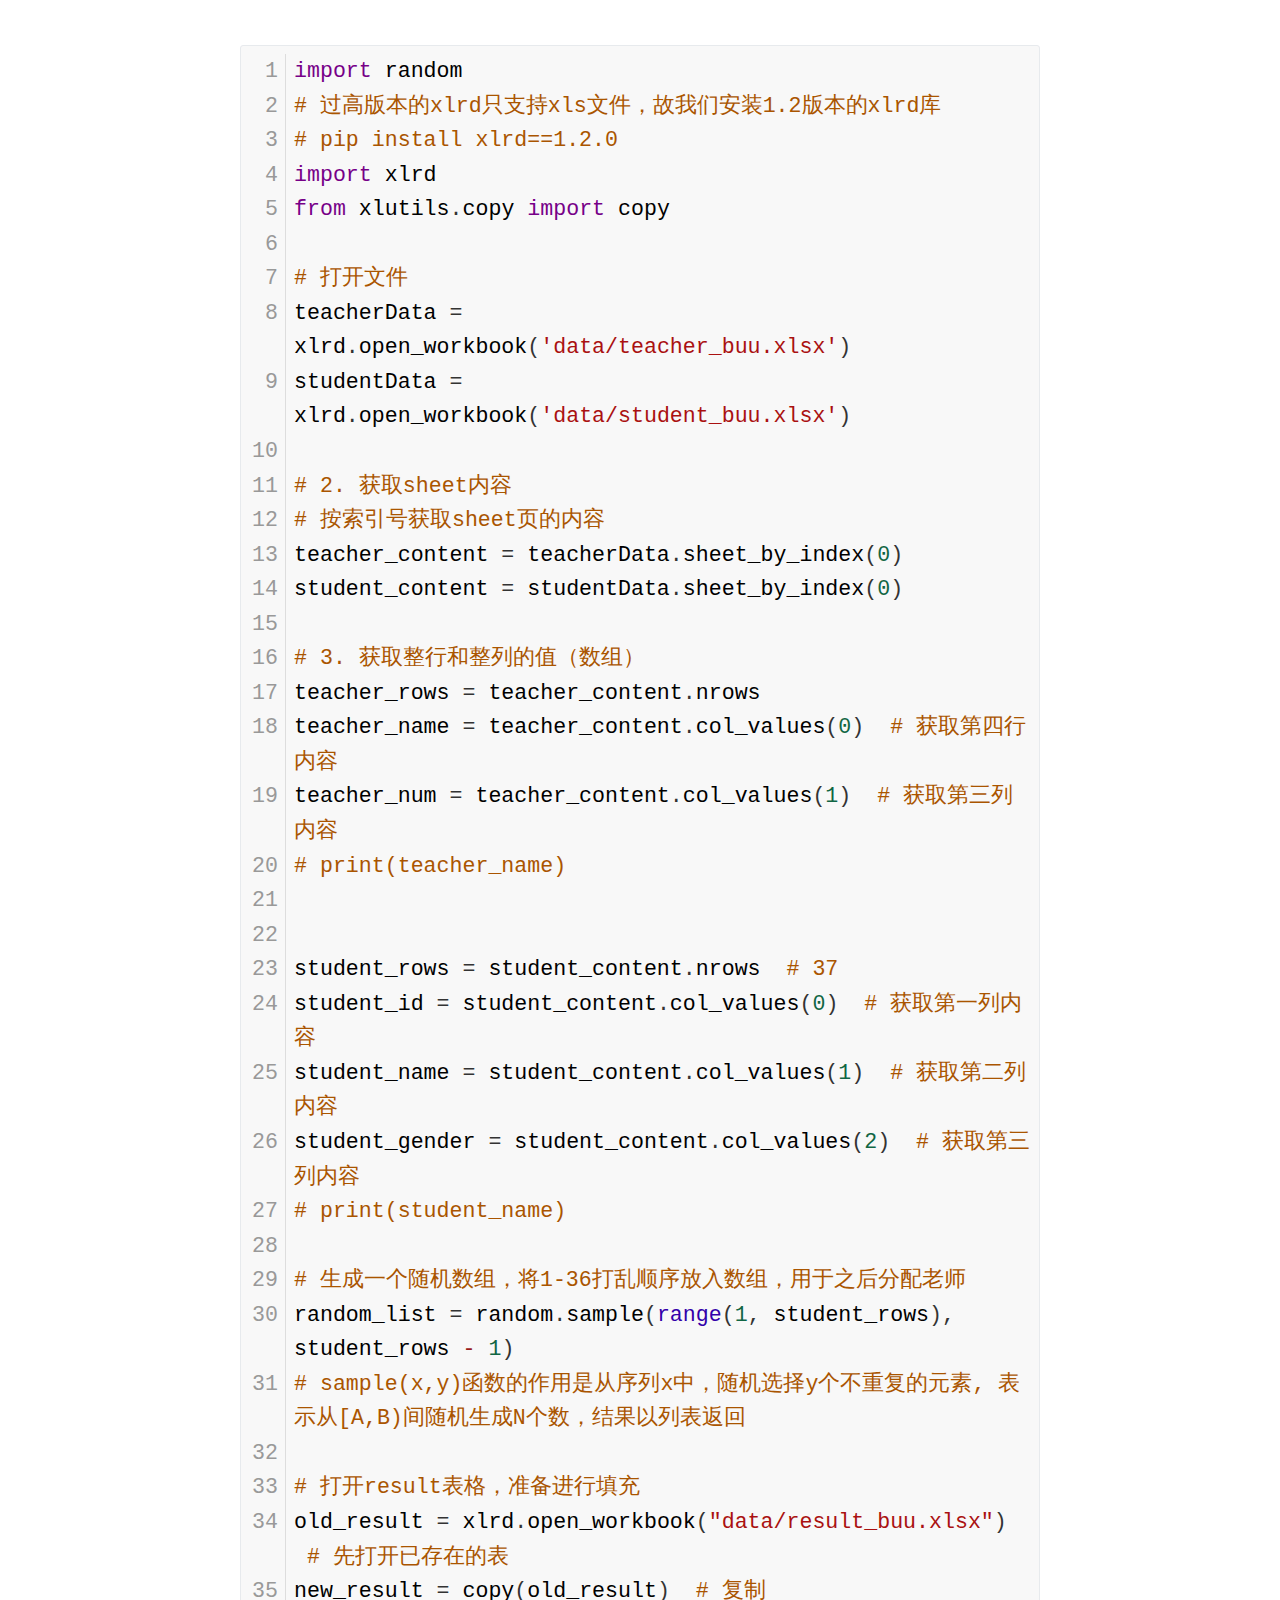
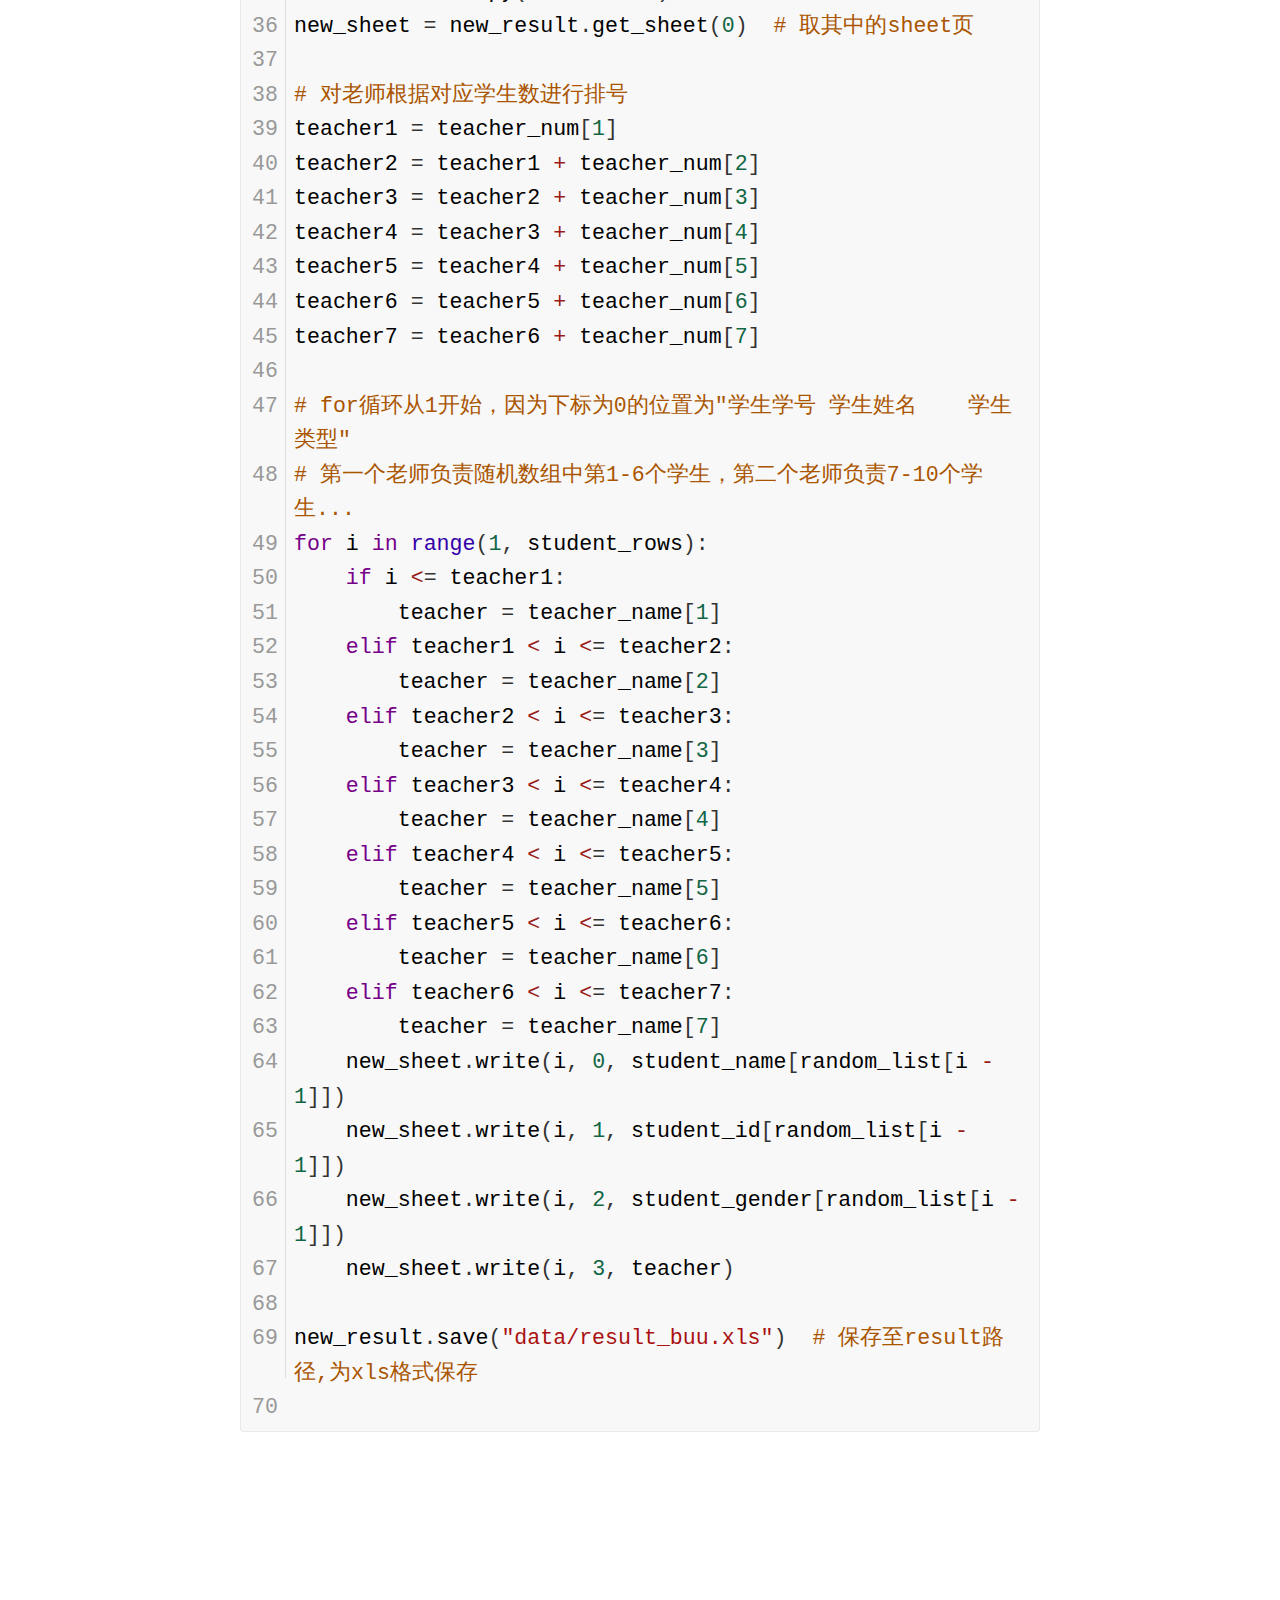
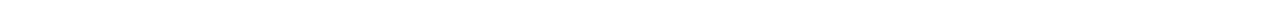
<file: templates/webExcel.html>
<!doctype html>
<html style='font-size:24px !important'>
<head>
<meta charset='UTF-8'><meta name='viewport' content='width=device-width initial-scale=1'>

<link href='https://fonts.loli.net/css?family=Open+Sans:400italic,700italic,700,400&subset=latin,latin-ext' rel='stylesheet' type='text/css' /><style type='text/css'>html {overflow-x: initial !important;}:root { --bg-color:#ffffff; --text-color:#333333; --select-text-bg-color:#B5D6FC; --select-text-font-color:auto; --monospace:"Lucida Console",Consolas,"Courier",monospace; --title-bar-height:20px; }
.mac-os-11 { --title-bar-height:28px; }
html { font-size: 14px; background-color: var(--bg-color); color: var(--text-color); font-family: "Helvetica Neue", Helvetica, Arial, sans-serif; -webkit-font-smoothing: antialiased; }
body { margin: 0px; padding: 0px; height: auto; bottom: 0px; top: 0px; left: 0px; right: 0px; font-size: 1rem; line-height: 1.42857; overflow-x: hidden; background: inherit; tab-size: 4; }
iframe { margin: auto; }
a.url { word-break: break-all; }
a:active, a:hover { outline: 0px; }
.in-text-selection, ::selection { text-shadow: none; background: var(--select-text-bg-color); color: var(--select-text-font-color); }
#write { margin: 0px auto; height: auto; width: inherit; word-break: normal; overflow-wrap: break-word; position: relative; white-space: normal; overflow-x: visible; padding-top: 36px; }
#write.first-line-indent p { text-indent: 2em; }
#write.first-line-indent li p, #write.first-line-indent p * { text-indent: 0px; }
#write.first-line-indent li { margin-left: 2em; }
.for-image #write { padding-left: 8px; padding-right: 8px; }
body.typora-export { padding-left: 30px; padding-right: 30px; }
.typora-export .footnote-line, .typora-export li, .typora-export p { white-space: pre-wrap; }
.typora-export .task-list-item input { pointer-events: none; }
@media screen and (max-width: 500px) {
  body.typora-export { padding-left: 0px; padding-right: 0px; }
  #write { padding-left: 20px; padding-right: 20px; }
  .CodeMirror-sizer { margin-left: 0px !important; }
  .CodeMirror-gutters { display: none !important; }
}
#write li > figure:last-child { margin-bottom: 0.5rem; }
#write ol, #write ul { position: relative; }
img { max-width: 100%; vertical-align: middle; image-orientation: from-image; }
button, input, select, textarea { color: inherit; font: inherit; }
input[type="checkbox"], input[type="radio"] { line-height: normal; padding: 0px; }
*, ::after, ::before { box-sizing: border-box; }
#write h1, #write h2, #write h3, #write h4, #write h5, #write h6, #write p, #write pre { width: inherit; }
#write h1, #write h2, #write h3, #write h4, #write h5, #write h6, #write p { position: relative; }
p { line-height: inherit; }
h1, h2, h3, h4, h5, h6 { break-after: avoid-page; break-inside: avoid; orphans: 4; }
p { orphans: 4; }
h1 { font-size: 2rem; }
h2 { font-size: 1.8rem; }
h3 { font-size: 1.6rem; }
h4 { font-size: 1.4rem; }
h5 { font-size: 1.2rem; }
h6 { font-size: 1rem; }
.md-math-block, .md-rawblock, h1, h2, h3, h4, h5, h6, p { margin-top: 1rem; margin-bottom: 1rem; }
.hidden { display: none; }
.md-blockmeta { color: rgb(204, 204, 204); font-weight: 700; font-style: italic; }
a { cursor: pointer; }
sup.md-footnote { padding: 2px 4px; background-color: rgba(238, 238, 238, 0.7); color: rgb(85, 85, 85); border-radius: 4px; cursor: pointer; }
sup.md-footnote a, sup.md-footnote a:hover { color: inherit; text-transform: inherit; text-decoration: inherit; }
#write input[type="checkbox"] { cursor: pointer; width: inherit; height: inherit; }
figure { overflow-x: auto; margin: 1.2em 0px; max-width: calc(100% + 16px); padding: 0px; }
figure > table { margin: 0px; }
tr { break-inside: avoid; break-after: auto; }
thead { display: table-header-group; }
table { border-collapse: collapse; border-spacing: 0px; width: 100%; overflow: auto; break-inside: auto; text-align: left; }
table.md-table td { min-width: 32px; }
.CodeMirror-gutters { border-right: 0px; background-color: inherit; }
.CodeMirror-linenumber { user-select: none; }
.CodeMirror { text-align: left; }
.CodeMirror-placeholder { opacity: 0.3; }
.CodeMirror pre { padding: 0px 4px; }
.CodeMirror-lines { padding: 0px; }
div.hr:focus { cursor: none; }
#write pre { white-space: pre-wrap; }
#write.fences-no-line-wrapping pre { white-space: pre; }
#write pre.ty-contain-cm { white-space: normal; }
.CodeMirror-gutters { margin-right: 4px; }
.md-fences { font-size: 0.9rem; display: block; break-inside: avoid; text-align: left; overflow: visible; white-space: pre; background: inherit; position: relative !important; }
.md-fences-adv-panel { width: 100%; margin-top: 10px; text-align: center; padding-top: 0px; padding-bottom: 8px; overflow-x: auto; }
#write .md-fences.mock-cm { white-space: pre-wrap; }
.md-fences.md-fences-with-lineno { padding-left: 0px; }
#write.fences-no-line-wrapping .md-fences.mock-cm { white-space: pre; overflow-x: auto; }
.md-fences.mock-cm.md-fences-with-lineno { padding-left: 8px; }
.CodeMirror-line, twitterwidget { break-inside: avoid; }
.footnotes { opacity: 0.8; font-size: 0.9rem; margin-top: 1em; margin-bottom: 1em; }
.footnotes + .footnotes { margin-top: 0px; }
.md-reset { margin: 0px; padding: 0px; border: 0px; outline: 0px; vertical-align: top; background: 0px 0px; text-decoration: none; text-shadow: none; float: none; position: static; width: auto; height: auto; white-space: nowrap; cursor: inherit; -webkit-tap-highlight-color: transparent; line-height: normal; font-weight: 400; text-align: left; box-sizing: content-box; direction: ltr; }
li div { padding-top: 0px; }
blockquote { margin: 1rem 0px; }
li .mathjax-block, li p { margin: 0.5rem 0px; }
li blockquote { margin: 1rem 0px; }
li { margin: 0px; position: relative; }
blockquote > :last-child { margin-bottom: 0px; }
blockquote > :first-child, li > :first-child { margin-top: 0px; }
.footnotes-area { color: rgb(136, 136, 136); margin-top: 0.714rem; padding-bottom: 0.143rem; white-space: normal; }
#write .footnote-line { white-space: pre-wrap; }
@media print {
  body, html { border: 1px solid transparent; height: 99%; break-after: avoid; break-before: avoid; font-variant-ligatures: no-common-ligatures; }
  #write { margin-top: 0px; padding-top: 0px; border-color: transparent !important; }
  .typora-export * { -webkit-print-color-adjust: exact; }
  .typora-export #write { break-after: avoid; }
  .typora-export #write::after { height: 0px; }
  .is-mac table { break-inside: avoid; }
  .typora-export-show-outline .typora-export-sidebar { display: none; }
}
.footnote-line { margin-top: 0.714em; font-size: 0.7em; }
a img, img a { cursor: pointer; }
pre.md-meta-block { font-size: 0.8rem; min-height: 0.8rem; white-space: pre-wrap; background: rgb(204, 204, 204); display: block; overflow-x: hidden; }
p > .md-image:only-child:not(.md-img-error) img, p > img:only-child { display: block; margin: auto; }
#write.first-line-indent p > .md-image:only-child:not(.md-img-error) img { left: -2em; position: relative; }
p > .md-image:only-child { display: inline-block; width: 100%; }
#write .MathJax_Display { margin: 0.8em 0px 0px; }
.md-math-block { width: 100%; }
.md-math-block:not(:empty)::after { display: none; }
.MathJax_ref { fill: currentcolor; }
[contenteditable="true"]:active, [contenteditable="true"]:focus, [contenteditable="false"]:active, [contenteditable="false"]:focus { outline: 0px; box-shadow: none; }
.md-task-list-item { position: relative; list-style-type: none; }
.task-list-item.md-task-list-item { padding-left: 0px; }
.md-task-list-item > input { position: absolute; top: 0px; left: 0px; margin-left: -1.2em; margin-top: calc(1em - 10px); border: none; }
.math { font-size: 1rem; }
.md-toc { min-height: 3.58rem; position: relative; font-size: 0.9rem; border-radius: 10px; }
.md-toc-content { position: relative; margin-left: 0px; }
.md-toc-content::after, .md-toc::after { display: none; }
.md-toc-item { display: block; color: rgb(65, 131, 196); }
.md-toc-item a { text-decoration: none; }
.md-toc-inner:hover { text-decoration: underline; }
.md-toc-inner { display: inline-block; cursor: pointer; }
.md-toc-h1 .md-toc-inner { margin-left: 0px; font-weight: 700; }
.md-toc-h2 .md-toc-inner { margin-left: 2em; }
.md-toc-h3 .md-toc-inner { margin-left: 4em; }
.md-toc-h4 .md-toc-inner { margin-left: 6em; }
.md-toc-h5 .md-toc-inner { margin-left: 8em; }
.md-toc-h6 .md-toc-inner { margin-left: 10em; }
@media screen and (max-width: 48em) {
  .md-toc-h3 .md-toc-inner { margin-left: 3.5em; }
  .md-toc-h4 .md-toc-inner { margin-left: 5em; }
  .md-toc-h5 .md-toc-inner { margin-left: 6.5em; }
  .md-toc-h6 .md-toc-inner { margin-left: 8em; }
}
a.md-toc-inner { font-size: inherit; font-style: inherit; font-weight: inherit; line-height: inherit; }
.footnote-line a:not(.reversefootnote) { color: inherit; }
.md-attr { display: none; }
.md-fn-count::after { content: "."; }
code, pre, samp, tt { font-family: var(--monospace); }
kbd { margin: 0px 0.1em; padding: 0.1em 0.6em; font-size: 0.8em; color: rgb(36, 39, 41); background: rgb(255, 255, 255); border: 1px solid rgb(173, 179, 185); border-radius: 3px; box-shadow: rgba(12, 13, 14, 0.2) 0px 1px 0px, rgb(255, 255, 255) 0px 0px 0px 2px inset; white-space: nowrap; vertical-align: middle; }
.md-comment { color: rgb(162, 127, 3); opacity: 0.8; font-family: var(--monospace); }
code { text-align: left; vertical-align: initial; }
a.md-print-anchor { white-space: pre !important; border-width: initial !important; border-style: none !important; border-color: initial !important; display: inline-block !important; position: absolute !important; width: 1px !important; right: 0px !important; outline: 0px !important; background: 0px 0px !important; text-decoration: initial !important; text-shadow: initial !important; }
.md-inline-math .MathJax_SVG .noError { display: none !important; }
.html-for-mac .inline-math-svg .MathJax_SVG { vertical-align: 0.2px; }
.md-fences-math .MathJax_SVG_Display, .md-math-block .MathJax_SVG_Display { text-align: center; margin: 0px; position: relative; text-indent: 0px; max-width: none; max-height: none; min-height: 0px; min-width: 100%; width: auto; overflow-y: visible; display: block !important; }
.MathJax_SVG_Display, .md-inline-math .MathJax_SVG_Display { width: auto; margin: inherit; display: inline-block !important; }
.MathJax_SVG .MJX-monospace { font-family: var(--monospace); }
.MathJax_SVG .MJX-sans-serif { font-family: sans-serif; }
.MathJax_SVG { display: inline; font-style: normal; font-weight: 400; line-height: normal; text-indent: 0px; text-align: left; text-transform: none; letter-spacing: normal; word-spacing: normal; overflow-wrap: normal; white-space: nowrap; float: none; direction: ltr; max-width: none; max-height: none; min-width: 0px; min-height: 0px; border: 0px; padding: 0px; margin: 0px; zoom: 90%; }
#math-inline-preview-content { zoom: 1.1; }
.MathJax_SVG * { transition: none 0s ease 0s; }
.MathJax_SVG_Display svg { vertical-align: middle !important; margin-bottom: 0px !important; margin-top: 0px !important; }
.os-windows.monocolor-emoji .md-emoji { font-family: "Segoe UI Symbol", sans-serif; }
.md-diagram-panel > svg { max-width: 100%; }
[lang="flow"] svg, [lang="mermaid"] svg { max-width: 100%; height: auto; }
[lang="mermaid"] .node text { font-size: 1rem; }
table tr th { border-bottom: 0px; }
video { max-width: 100%; display: block; margin: 0px auto; }
iframe { max-width: 100%; width: 100%; border: none; }
.highlight td, .highlight tr { border: 0px; }
mark { background: rgb(255, 255, 0); color: rgb(0, 0, 0); }
.md-html-inline .md-plain, .md-html-inline strong, mark .md-inline-math, mark strong { color: inherit; }
.md-expand mark .md-meta { opacity: 0.3 !important; }
mark .md-meta { color: rgb(0, 0, 0); }
@media print {
  .typora-export h1, .typora-export h2, .typora-export h3, .typora-export h4, .typora-export h5, .typora-export h6 { break-inside: avoid; }
}
.md-diagram-panel .messageText { stroke: none !important; }
.md-diagram-panel .start-state { fill: var(--node-fill); }
.md-diagram-panel .edgeLabel rect { opacity: 1 !important; }
.md-require-zoom-fix foreignobject { font-size: var(--mermaid-font-zoom); }
.md-fences.md-fences-math { font-size: 1em; }
.md-fences-math .MathJax_SVG_Display { margin-top: 8px; cursor: default; }
.md-fences-advanced:not(.md-focus) { padding: 0px; white-space: nowrap; border: 0px; }
.md-fences-advanced:not(.md-focus) { background: inherit; }
.typora-export-show-outline .typora-export-content { max-width: 1440px; margin: auto; display: flex; flex-direction: row; }
.typora-export-sidebar { width: 300px; font-size: 0.8rem; margin-top: 80px; margin-right: 18px; }
.typora-export-show-outline #write { --webkit-flex:2; flex: 2 1 0%; }
.typora-export-sidebar .outline-content { position: fixed; top: 0px; max-height: 100%; overflow: hidden auto; padding-bottom: 30px; padding-top: 60px; width: 300px; }
@media screen and (max-width: 1024px) {
  .typora-export-sidebar, .typora-export-sidebar .outline-content { width: 240px; }
}
@media screen and (max-width: 800px) {
  .typora-export-sidebar { display: none; }
}
.outline-content li, .outline-content ul { margin-left: 0px; margin-right: 0px; padding-left: 0px; padding-right: 0px; list-style: none; }
.outline-content ul { margin-top: 0px; margin-bottom: 0px; }
.outline-content strong { font-weight: 400; }
.outline-expander { width: 1rem; height: 1.42857rem; position: relative; display: table-cell; vertical-align: middle; cursor: pointer; padding-left: 4px; }
.outline-expander::before { content: ""; position: relative; font-family: Ionicons; display: inline-block; font-size: 8px; vertical-align: middle; }
.outline-item { padding-top: 3px; padding-bottom: 3px; cursor: pointer; }
.outline-expander:hover::before { content: ""; }
.outline-h1 > .outline-item { padding-left: 0px; }
.outline-h2 > .outline-item { padding-left: 1em; }
.outline-h3 > .outline-item { padding-left: 2em; }
.outline-h4 > .outline-item { padding-left: 3em; }
.outline-h5 > .outline-item { padding-left: 4em; }
.outline-h6 > .outline-item { padding-left: 5em; }
.outline-label { cursor: pointer; display: table-cell; vertical-align: middle; text-decoration: none; color: inherit; }
.outline-label:hover { text-decoration: underline; }
.outline-item:hover { border-color: rgb(245, 245, 245); background-color: var(--item-hover-bg-color); }
.outline-item:hover { margin-left: -28px; margin-right: -28px; border-left: 28px solid transparent; border-right: 28px solid transparent; }
.outline-item-single .outline-expander::before, .outline-item-single .outline-expander:hover::before { display: none; }
.outline-item-open > .outline-item > .outline-expander::before { content: ""; }
.outline-children { display: none; }
.info-panel-tab-wrapper { display: none; }
.outline-item-open > .outline-children { display: block; }
.typora-export .outline-item { padding-top: 1px; padding-bottom: 1px; }
.typora-export .outline-item:hover { margin-right: -8px; border-right: 8px solid transparent; }
.typora-export .outline-expander::before { content: "+"; font-family: inherit; top: -1px; }
.typora-export .outline-expander:hover::before, .typora-export .outline-item-open > .outline-item > .outline-expander::before { content: "−"; }
.typora-export-collapse-outline .outline-children { display: none; }
.typora-export-collapse-outline .outline-item-open > .outline-children, .typora-export-no-collapse-outline .outline-children { display: block; }
.typora-export-no-collapse-outline .outline-expander::before { content: "" !important; }
.typora-export-show-outline .outline-item-active > .outline-item .outline-label { font-weight: 700; }


.CodeMirror { height: auto; }
.CodeMirror.cm-s-inner { background: inherit; }
.CodeMirror-scroll { overflow: auto hidden; z-index: 3; }
.CodeMirror-gutter-filler, .CodeMirror-scrollbar-filler { background-color: rgb(255, 255, 255); }
.CodeMirror-gutters { border-right: 1px solid rgb(221, 221, 221); background: inherit; white-space: nowrap; }
.CodeMirror-linenumber { padding: 0px 3px 0px 5px; text-align: right; color: rgb(153, 153, 153); }
.cm-s-inner .cm-keyword { color: rgb(119, 0, 136); }
.cm-s-inner .cm-atom, .cm-s-inner.cm-atom { color: rgb(34, 17, 153); }
.cm-s-inner .cm-number { color: rgb(17, 102, 68); }
.cm-s-inner .cm-def { color: rgb(0, 0, 255); }
.cm-s-inner .cm-variable { color: rgb(0, 0, 0); }
.cm-s-inner .cm-variable-2 { color: rgb(0, 85, 170); }
.cm-s-inner .cm-variable-3 { color: rgb(0, 136, 85); }
.cm-s-inner .cm-string { color: rgb(170, 17, 17); }
.cm-s-inner .cm-property { color: rgb(0, 0, 0); }
.cm-s-inner .cm-operator { color: rgb(152, 26, 26); }
.cm-s-inner .cm-comment, .cm-s-inner.cm-comment { color: rgb(170, 85, 0); }
.cm-s-inner .cm-string-2 { color: rgb(255, 85, 0); }
.cm-s-inner .cm-meta { color: rgb(85, 85, 85); }
.cm-s-inner .cm-qualifier { color: rgb(85, 85, 85); }
.cm-s-inner .cm-builtin { color: rgb(51, 0, 170); }
.cm-s-inner .cm-bracket { color: rgb(153, 153, 119); }
.cm-s-inner .cm-tag { color: rgb(17, 119, 0); }
.cm-s-inner .cm-attribute { color: rgb(0, 0, 204); }
.cm-s-inner .cm-header, .cm-s-inner.cm-header { color: rgb(0, 0, 255); }
.cm-s-inner .cm-quote, .cm-s-inner.cm-quote { color: rgb(0, 153, 0); }
.cm-s-inner .cm-hr, .cm-s-inner.cm-hr { color: rgb(153, 153, 153); }
.cm-s-inner .cm-link, .cm-s-inner.cm-link { color: rgb(0, 0, 204); }
.cm-negative { color: rgb(221, 68, 68); }
.cm-positive { color: rgb(34, 153, 34); }
.cm-header, .cm-strong { font-weight: 700; }
.cm-del { text-decoration: line-through; }
.cm-em { font-style: italic; }
.cm-link { text-decoration: underline; }
.cm-error { color: red; }
.cm-invalidchar { color: red; }
.cm-constant { color: rgb(38, 139, 210); }
.cm-defined { color: rgb(181, 137, 0); }
div.CodeMirror span.CodeMirror-matchingbracket { color: rgb(0, 255, 0); }
div.CodeMirror span.CodeMirror-nonmatchingbracket { color: rgb(255, 34, 34); }
.cm-s-inner .CodeMirror-activeline-background { background: inherit; }
.CodeMirror { position: relative; overflow: hidden; }
.CodeMirror-scroll { height: 100%; outline: 0px; position: relative; box-sizing: content-box; background: inherit; }
.CodeMirror-sizer { position: relative; }
.CodeMirror-gutter-filler, .CodeMirror-hscrollbar, .CodeMirror-scrollbar-filler, .CodeMirror-vscrollbar { position: absolute; z-index: 6; display: none; }
.CodeMirror-vscrollbar { right: 0px; top: 0px; overflow: hidden; }
.CodeMirror-hscrollbar { bottom: 0px; left: 0px; overflow: hidden; }
.CodeMirror-scrollbar-filler { right: 0px; bottom: 0px; }
.CodeMirror-gutter-filler { left: 0px; bottom: 0px; }
.CodeMirror-gutters { position: absolute; left: 0px; top: 0px; padding-bottom: 30px; z-index: 3; }
.CodeMirror-gutter { white-space: normal; height: 100%; box-sizing: content-box; padding-bottom: 30px; margin-bottom: -32px; display: inline-block; }
.CodeMirror-gutter-wrapper { position: absolute; z-index: 4; background: 0px 0px !important; border: none !important; }
.CodeMirror-gutter-background { position: absolute; top: 0px; bottom: 0px; z-index: 4; }
.CodeMirror-gutter-elt { position: absolute; cursor: default; z-index: 4; }
.CodeMirror-lines { cursor: text; }
.CodeMirror pre { border-radius: 0px; border-width: 0px; background: 0px 0px; font-family: inherit; font-size: inherit; margin: 0px; white-space: pre; overflow-wrap: normal; color: inherit; z-index: 2; position: relative; overflow: visible; }
.CodeMirror-wrap pre { overflow-wrap: break-word; white-space: pre-wrap; word-break: normal; }
.CodeMirror-code pre { border-right: 30px solid transparent; width: fit-content; }
.CodeMirror-wrap .CodeMirror-code pre { border-right: none; width: auto; }
.CodeMirror-linebackground { position: absolute; left: 0px; right: 0px; top: 0px; bottom: 0px; z-index: 0; }
.CodeMirror-linewidget { position: relative; z-index: 2; overflow: auto; }
.CodeMirror-wrap .CodeMirror-scroll { overflow-x: hidden; }
.CodeMirror-measure { position: absolute; width: 100%; height: 0px; overflow: hidden; visibility: hidden; }
.CodeMirror-measure pre { position: static; }
.CodeMirror div.CodeMirror-cursor { position: absolute; visibility: hidden; border-right: none; width: 0px; }
.CodeMirror div.CodeMirror-cursor { visibility: hidden; }
.CodeMirror-focused div.CodeMirror-cursor { visibility: inherit; }
.cm-searching { background: rgba(255, 255, 0, 0.4); }
span.cm-underlined { text-decoration: underline; }
span.cm-strikethrough { text-decoration: line-through; }
.cm-tw-syntaxerror { color: rgb(255, 255, 255); background-color: rgb(153, 0, 0); }
.cm-tw-deleted { text-decoration: line-through; }
.cm-tw-header5 { font-weight: 700; }
.cm-tw-listitem:first-child { padding-left: 10px; }
.cm-tw-box { border-style: solid; border-right-width: 1px; border-bottom-width: 1px; border-left-width: 1px; border-color: inherit; border-top-width: 0px !important; }
.cm-tw-underline { text-decoration: underline; }
@media print {
  .CodeMirror div.CodeMirror-cursor { visibility: hidden; }
}


:root {
    --side-bar-bg-color: #fafafa;
    --control-text-color: #777;
}

@include-when-export url(https://fonts.loli.net/css?family=Open+Sans:400italic,700italic,700,400&subset=latin,latin-ext);

/* open-sans-regular - latin-ext_latin */
  /* open-sans-italic - latin-ext_latin */
    /* open-sans-700 - latin-ext_latin */
    /* open-sans-700italic - latin-ext_latin */
  html {
    font-size: 16px;
}

body {
    font-family: "Open Sans","Clear Sans", "Helvetica Neue", Helvetica, Arial, sans-serif;
    color: rgb(51, 51, 51);
    line-height: 1.6;
}

#write {
    max-width: 860px;
  	margin: 0 auto;
  	padding: 30px;
    padding-bottom: 100px;
}

@media only screen and (min-width: 1400px) {
	#write {
		max-width: 1024px;
	}
}

@media only screen and (min-width: 1800px) {
	#write {
		max-width: 1200px;
	}
}

#write > ul:first-child,
#write > ol:first-child{
    margin-top: 30px;
}

a {
    color: #4183C4;
}
h1,
h2,
h3,
h4,
h5,
h6 {
    position: relative;
    margin-top: 1rem;
    margin-bottom: 1rem;
    font-weight: bold;
    line-height: 1.4;
    cursor: text;
}
h1:hover a.anchor,
h2:hover a.anchor,
h3:hover a.anchor,
h4:hover a.anchor,
h5:hover a.anchor,
h6:hover a.anchor {
    text-decoration: none;
}
h1 tt,
h1 code {
    font-size: inherit;
}
h2 tt,
h2 code {
    font-size: inherit;
}
h3 tt,
h3 code {
    font-size: inherit;
}
h4 tt,
h4 code {
    font-size: inherit;
}
h5 tt,
h5 code {
    font-size: inherit;
}
h6 tt,
h6 code {
    font-size: inherit;
}
h1 {
    font-size: 2.25em;
    line-height: 1.2;
    border-bottom: 1px solid #eee;
}
h2 {
    font-size: 1.75em;
    line-height: 1.225;
    border-bottom: 1px solid #eee;
}

/*@media print {
    .typora-export h1,
    .typora-export h2 {
        border-bottom: none;
        padding-bottom: initial;
    }

    .typora-export h1::after,
    .typora-export h2::after {
        content: "";
        display: block;
        height: 100px;
        margin-top: -96px;
        border-top: 1px solid #eee;
    }
}*/

h3 {
    font-size: 1.5em;
    line-height: 1.43;
}
h4 {
    font-size: 1.25em;
}
h5 {
    font-size: 1em;
}
h6 {
   font-size: 1em;
    color: #777;
}
p,
blockquote,
ul,
ol,
dl,
table{
    margin: 0.8em 0;
}
li>ol,
li>ul {
    margin: 0 0;
}
hr {
    height: 2px;
    padding: 0;
    margin: 16px 0;
    background-color: #e7e7e7;
    border: 0 none;
    overflow: hidden;
    box-sizing: content-box;
}

li p.first {
    display: inline-block;
}
ul,
ol {
    padding-left: 30px;
}
ul:first-child,
ol:first-child {
    margin-top: 0;
}
ul:last-child,
ol:last-child {
    margin-bottom: 0;
}
blockquote {
    border-left: 4px solid #1a28ec!important;
    background: #f8f8f8;
    padding: 10px!important;
    color: #777777;
}
blockquote blockquote {
    padding-right: 0;
}
table {
    padding: 0;
    word-break: initial;
}
table tr {
    border: 1px solid #dfe2e5;
    margin: 0;
    padding: 0;
}
table tr:nth-child(2n),
thead {
    background-color: #f8f8f8;
}
table th {
    font-weight: bold;
    border: 1px solid #dfe2e5;
    border-bottom: 0;
    margin: 0;
    padding: 6px 13px;
}
table td {
    border: 1px solid #dfe2e5;
    margin: 0;
    padding: 6px 13px;
}
table th:first-child,
table td:first-child {
    margin-top: 0;
}
table th:last-child,
table td:last-child {
    margin-bottom: 0;
}

.CodeMirror-lines {
    padding-left: 4px;
}

.code-tooltip {
    box-shadow: 0 1px 1px 0 rgba(0,28,36,.3);
    border-top: 1px solid #eef2f2;
}

.md-fences,
code,
tt {
    border: 1px solid #e7eaed;
    background-color: #f8f8f8;
    border-radius: 3px;
    padding: 0;
    padding: 2px 4px 0px 4px;
    font-size: 0.9em;
}

code {
    background-color: #f3f4f4;
    padding: 0 2px 0 2px;
}

.md-fences {
    margin-bottom: 15px;
    margin-top: 15px;
    padding-top: 8px;
    padding-bottom: 6px;
}


.md-task-list-item > input {
  margin-left: -1.3em;
}

@media print {
    html {
        font-size: 13px;
    }
    table,
    pre {
        page-break-inside: avoid;
    }
    pre {
        word-wrap: break-word;
    }
}

.md-fences {
	background-color: #f8f8f8;
}
#write pre.md-meta-block {
	padding: 1rem;
    font-size: 85%;
    line-height: 1.45;
    background-color: #f7f7f7;
    border: 0;
    border-radius: 3px;
    color: #777777;
    margin-top: 0 !important;
}

.mathjax-block>.code-tooltip {
	bottom: .375rem;
}

.md-mathjax-midline {
    background: #fafafa;
}

#write>h3.md-focus:before{
	left: -1.5625rem;
	top: .375rem;
}
#write>h4.md-focus:before{
	left: -1.5625rem;
	top: .285714286rem;
}
#write>h5.md-focus:before{
	left: -1.5625rem;
	top: .285714286rem;
}
#write>h6.md-focus:before{
	left: -1.5625rem;
	top: .285714286rem;
}
.md-image>.md-meta {
    /*border: 1px solid #ddd;*/
    border-radius: 3px;
    padding: 2px 0px 0px 4px;
    font-size: 0.9em;
    color: inherit;
}

.md-tag {
    color: #a7a7a7;
    opacity: 1;
}

.md-toc { 
    margin-top:20px;
    padding-bottom:20px;
}

.sidebar-tabs {
    border-bottom: none;
}

#typora-quick-open {
    border: 1px solid #ddd;
    background-color: #f8f8f8;
}

#typora-quick-open-item {
    background-color: #FAFAFA;
    border-color: #FEFEFE #e5e5e5 #e5e5e5 #eee;
    border-style: solid;
    border-width: 1px;
}

/** focus mode */
.on-focus-mode blockquote {
    border-left-color: rgba(85, 85, 85, 0.12);
}

header, .context-menu, .megamenu-content, footer{
    font-family: "Segoe UI", "Arial", sans-serif;
}

.file-node-content:hover .file-node-icon,
.file-node-content:hover .file-node-open-state{
    visibility: visible;
}

.mac-seamless-mode #typora-sidebar {
    background-color: #fafafa;
    background-color: var(--side-bar-bg-color);
}

.md-lang {
    color: #b4654d;
}

/*.html-for-mac {
    --item-hover-bg-color: #E6F0FE;
}*/

#md-notification .btn {
    border: 0;
}

.dropdown-menu .divider {
    border-color: #e5e5e5;
    opacity: 0.4;
}

.ty-preferences .window-content {
    background-color: #fafafa;
}

.ty-preferences .nav-group-item.active {
    color: white;
    background: #999;
}

.menu-item-container a.menu-style-btn {
    background-color: #f5f8fa;
    background-image: linear-gradient( 180deg , hsla(0, 0%, 100%, 0.8), hsla(0, 0%, 100%, 0)); 
}



</style><title>webExcel</title>
</head>
<body class='typora-export os-windows'><div class='typora-export-content'>
<div id='write'  class=''><pre class="md-fences md-end-block md-fences-with-lineno ty-contain-cm modeLoaded md-focus" spellcheck="false" lang="python" style="break-inside: unset;"><div class="CodeMirror cm-s-inner CodeMirror-wrap CodeMirror-focused" lang="python"><div style="overflow: hidden; position: relative; width: 3px; height: 0px; top: 287px; left: 248px;"><textarea autocorrect="off" autocapitalize="off" spellcheck="false" tabindex="0" style="position: absolute; bottom: -1em; padding: 0px; width: 1000px; height: 1em; outline: none;"></textarea></div><div class="CodeMirror-scrollbar-filler" cm-not-content="true"></div><div class="CodeMirror-gutter-filler" cm-not-content="true"></div><div class="CodeMirror-scroll" tabindex="-1"><div class="CodeMirror-sizer" style="margin-left: 45px; margin-bottom: 0px; border-right-width: 0px; padding-right: 0px; padding-bottom: 0px;"><div style="position: relative; top: 0px;"><div class="CodeMirror-lines" role="presentation"><div role="presentation" style="position: relative; outline: none;"><div class="CodeMirror-measure"><span><span>​</span>x</span></div><div class="CodeMirror-measure"></div><div style="position: relative; z-index: 1;"></div><div class="CodeMirror-code" role="presentation" style=""><div class="" style="position: relative;"><div class="CodeMirror-gutter-wrapper" style="left: -45px;"><div class="CodeMirror-linenumber CodeMirror-gutter-elt CodeMirror-linenumber-show" style="left: 0px; width: 36px;">1</div></div><pre class=" CodeMirror-line " role="presentation"><span role="presentation" style="padding-right: 0.1px;"><span class="cm-keyword">import</span> <span class="cm-variable">random</span></span></pre></div><div style="position: relative;"><div class="CodeMirror-gutter-wrapper" style="left: -45px;"><div class="CodeMirror-linenumber CodeMirror-gutter-elt" style="left: 0px; width: 36px;">2</div></div><pre class=" CodeMirror-line " role="presentation"><span role="presentation" style="padding-right: 0.1px;"><span class="cm-comment"># 过高版本的xlrd只支持xls文件，故我们安装1.2版本的xlrd库</span></span></pre></div><div style="position: relative;"><div class="CodeMirror-gutter-wrapper" style="left: -45px;"><div class="CodeMirror-linenumber CodeMirror-gutter-elt" style="left: 0px; width: 36px;">3</div></div><pre class=" CodeMirror-line " role="presentation"><span role="presentation" style="padding-right: 0.1px;"><span class="cm-comment"># pip install xlrd==1.2.0</span></span></pre></div><div style="position: relative;"><div class="CodeMirror-gutter-wrapper" style="left: -45px;"><div class="CodeMirror-linenumber CodeMirror-gutter-elt" style="left: 0px; width: 36px;">4</div></div><pre class=" CodeMirror-line " role="presentation"><span role="presentation" style="padding-right: 0.1px;"><span class="cm-keyword">import</span> <span class="cm-variable">xlrd</span></span></pre></div><div style="position: relative;"><div class="CodeMirror-gutter-wrapper" style="left: -45px;"><div class="CodeMirror-linenumber CodeMirror-gutter-elt" style="left: 0px; width: 36px;">5</div></div><pre class=" CodeMirror-line " role="presentation"><span role="presentation" style="padding-right: 0.1px;"><span class="cm-keyword">from</span> <span class="cm-variable">xlutils</span>.<span class="cm-property">copy</span> <span class="cm-keyword">import</span> <span class="cm-variable">copy</span></span></pre></div><div style="position: relative;"><div class="CodeMirror-gutter-wrapper" style="left: -45px;"><div class="CodeMirror-linenumber CodeMirror-gutter-elt" style="left: 0px; width: 36px;">6</div></div><pre class=" CodeMirror-line " role="presentation"><span role="presentation" style="padding-right: 0.1px;"><span cm-text="">​</span></span></pre></div><div style="position: relative;"><div class="CodeMirror-gutter-wrapper" style="left: -45px;"><div class="CodeMirror-linenumber CodeMirror-gutter-elt" style="left: 0px; width: 36px;">7</div></div><pre class=" CodeMirror-line " role="presentation"><span role="presentation" style="padding-right: 0.1px;"><span class="cm-comment"># 打开文件</span></span></pre></div><div style="position: relative;" class="CodeMirror-activeline"><div class="CodeMirror-activeline-background CodeMirror-linebackground"></div><div class="CodeMirror-gutter-background CodeMirror-activeline-gutter" style="left: -45px; width: 45px;"></div><div class="CodeMirror-gutter-wrapper CodeMirror-activeline-gutter" style="left: -45px;"><div class="CodeMirror-linenumber CodeMirror-gutter-elt" style="left: 0px; width: 36px;">8</div></div><pre class=" CodeMirror-line " role="presentation"><span role="presentation" style="padding-right: 0.1px;"><span class="cm-variable">teacherData</span> = <span class="cm-variable">xlrd</span>.<span class="cm-property">open_workbook</span>(<span class="cm-string">'data/teacher_buu.xlsx'</span>)</span></pre></div><div style="position: relative;"><div class="CodeMirror-gutter-wrapper" style="left: -45px;"><div class="CodeMirror-linenumber CodeMirror-gutter-elt" style="left: 0px; width: 36px;">9</div></div><pre class=" CodeMirror-line " role="presentation"><span role="presentation" style="padding-right: 0.1px;"><span class="cm-variable">studentData</span> = <span class="cm-variable">xlrd</span>.<span class="cm-property">open_workbook</span>(<span class="cm-string">'data/student_buu.xlsx'</span>)</span></pre></div><div style="position: relative;"><div class="CodeMirror-gutter-wrapper" style="left: -45px;"><div class="CodeMirror-linenumber CodeMirror-gutter-elt CodeMirror-linenumber-show" style="left: 0px; width: 36px;">10</div></div><pre class=" CodeMirror-line " role="presentation"><span role="presentation" style="padding-right: 0.1px;"><span cm-text="">​</span></span></pre></div><div style="position: relative;"><div class="CodeMirror-gutter-wrapper" style="left: -45px;"><div class="CodeMirror-linenumber CodeMirror-gutter-elt" style="left: 0px; width: 36px;">11</div></div><pre class=" CodeMirror-line " role="presentation"><span role="presentation" style="padding-right: 0.1px;"><span class="cm-comment"># 2. 获取sheet内容</span></span></pre></div><div style="position: relative;"><div class="CodeMirror-gutter-wrapper" style="left: -45px;"><div class="CodeMirror-linenumber CodeMirror-gutter-elt" style="left: 0px; width: 36px;">12</div></div><pre class=" CodeMirror-line " role="presentation"><span role="presentation" style="padding-right: 0.1px;"><span class="cm-comment"># 按索引号获取sheet页的内容</span></span></pre></div><div style="position: relative;"><div class="CodeMirror-gutter-wrapper" style="left: -45px;"><div class="CodeMirror-linenumber CodeMirror-gutter-elt" style="left: 0px; width: 36px;">13</div></div><pre class=" CodeMirror-line " role="presentation"><span role="presentation" style="padding-right: 0.1px;"><span class="cm-variable">teacher_content</span> = <span class="cm-variable">teacherData</span>.<span class="cm-property">sheet_by_index</span>(<span class="cm-number">0</span>)</span></pre></div><div style="position: relative;"><div class="CodeMirror-gutter-wrapper" style="left: -45px;"><div class="CodeMirror-linenumber CodeMirror-gutter-elt" style="left: 0px; width: 36px;">14</div></div><pre class=" CodeMirror-line " role="presentation"><span role="presentation" style="padding-right: 0.1px;"><span class="cm-variable">student_content</span> = <span class="cm-variable">studentData</span>.<span class="cm-property">sheet_by_index</span>(<span class="cm-number">0</span>)</span></pre></div><div style="position: relative;"><div class="CodeMirror-gutter-wrapper" style="left: -45px;"><div class="CodeMirror-linenumber CodeMirror-gutter-elt" style="left: 0px; width: 36px;">15</div></div><pre class=" CodeMirror-line " role="presentation"><span role="presentation" style="padding-right: 0.1px;"><span cm-text="">​</span></span></pre></div><div style="position: relative;"><div class="CodeMirror-gutter-wrapper" style="left: -45px;"><div class="CodeMirror-linenumber CodeMirror-gutter-elt" style="left: 0px; width: 36px;">16</div></div><pre class=" CodeMirror-line " role="presentation"><span role="presentation" style="padding-right: 0.1px;"><span class="cm-comment"># 3. 获取整行和整列的值（数组）</span></span></pre></div><div style="position: relative;"><div class="CodeMirror-gutter-wrapper" style="left: -45px;"><div class="CodeMirror-linenumber CodeMirror-gutter-elt" style="left: 0px; width: 36px;">17</div></div><pre class=" CodeMirror-line " role="presentation"><span role="presentation" style="padding-right: 0.1px;"><span class="cm-variable">teacher_rows</span> = <span class="cm-variable">teacher_content</span>.<span class="cm-property">nrows</span></span></pre></div><div style="position: relative;"><div class="CodeMirror-gutter-wrapper" style="left: -45px;"><div class="CodeMirror-linenumber CodeMirror-gutter-elt" style="left: 0px; width: 36px;">18</div></div><pre class=" CodeMirror-line " role="presentation"><span role="presentation" style="padding-right: 0.1px;"><span class="cm-variable">teacher_name</span> = <span class="cm-variable">teacher_content</span>.<span class="cm-property">col_values</span>(<span class="cm-number">0</span>) &nbsp;<span class="cm-comment"># 获取第四行内容</span></span></pre></div><div style="position: relative;"><div class="CodeMirror-gutter-wrapper" style="left: -45px;"><div class="CodeMirror-linenumber CodeMirror-gutter-elt" style="left: 0px; width: 36px;">19</div></div><pre class=" CodeMirror-line " role="presentation"><span role="presentation" style="padding-right: 0.1px;"><span class="cm-variable">teacher_num</span> = <span class="cm-variable">teacher_content</span>.<span class="cm-property">col_values</span>(<span class="cm-number">1</span>) &nbsp;<span class="cm-comment"># 获取第三列内容</span></span></pre></div><div style="position: relative;"><div class="CodeMirror-gutter-wrapper" style="left: -45px;"><div class="CodeMirror-linenumber CodeMirror-gutter-elt CodeMirror-linenumber-show" style="left: 0px; width: 36px;">20</div></div><pre class=" CodeMirror-line " role="presentation"><span role="presentation" style="padding-right: 0.1px;"><span class="cm-comment"># print(teacher_name)</span></span></pre></div><div style="position: relative;"><div class="CodeMirror-gutter-wrapper" style="left: -45px;"><div class="CodeMirror-linenumber CodeMirror-gutter-elt" style="left: 0px; width: 36px;">21</div></div><pre class=" CodeMirror-line " role="presentation"><span role="presentation" style="padding-right: 0.1px;"><span cm-text="">​</span></span></pre></div><div style="position: relative;"><div class="CodeMirror-gutter-wrapper" style="left: -45px;"><div class="CodeMirror-linenumber CodeMirror-gutter-elt" style="left: 0px; width: 36px;">22</div></div><pre class=" CodeMirror-line " role="presentation"><span role="presentation" style="padding-right: 0.1px;"><span cm-text="">​</span></span></pre></div><div style="position: relative;"><div class="CodeMirror-gutter-wrapper" style="left: -45px;"><div class="CodeMirror-linenumber CodeMirror-gutter-elt" style="left: 0px; width: 36px;">23</div></div><pre class=" CodeMirror-line " role="presentation"><span role="presentation" style="padding-right: 0.1px;"><span class="cm-variable">student_rows</span> = <span class="cm-variable">student_content</span>.<span class="cm-property">nrows</span> &nbsp;<span class="cm-comment"># 37</span></span></pre></div><div style="position: relative;"><div class="CodeMirror-gutter-wrapper" style="left: -45px;"><div class="CodeMirror-linenumber CodeMirror-gutter-elt" style="left: 0px; width: 36px;">24</div></div><pre class=" CodeMirror-line " role="presentation"><span role="presentation" style="padding-right: 0.1px;"><span class="cm-variable">student_id</span> = <span class="cm-variable">student_content</span>.<span class="cm-property">col_values</span>(<span class="cm-number">0</span>) &nbsp;<span class="cm-comment"># 获取第一列内容</span></span></pre></div><div style="position: relative;"><div class="CodeMirror-gutter-wrapper" style="left: -45px;"><div class="CodeMirror-linenumber CodeMirror-gutter-elt" style="left: 0px; width: 36px;">25</div></div><pre class=" CodeMirror-line " role="presentation"><span role="presentation" style="padding-right: 0.1px;"><span class="cm-variable">student_name</span> = <span class="cm-variable">student_content</span>.<span class="cm-property">col_values</span>(<span class="cm-number">1</span>) &nbsp;<span class="cm-comment"># 获取第二列内容</span></span></pre></div><div style="position: relative;"><div class="CodeMirror-gutter-wrapper" style="left: -45px;"><div class="CodeMirror-linenumber CodeMirror-gutter-elt" style="left: 0px; width: 36px;">26</div></div><pre class=" CodeMirror-line " role="presentation"><span role="presentation" style="padding-right: 0.1px;"><span class="cm-variable">student_gender</span> = <span class="cm-variable">student_content</span>.<span class="cm-property">col_values</span>(<span class="cm-number">2</span>) &nbsp;<span class="cm-comment"># 获取第三列内容</span></span></pre></div><div style="position: relative;"><div class="CodeMirror-gutter-wrapper" style="left: -45px;"><div class="CodeMirror-linenumber CodeMirror-gutter-elt" style="left: 0px; width: 36px;">27</div></div><pre class=" CodeMirror-line " role="presentation"><span role="presentation" style="padding-right: 0.1px;"><span class="cm-comment"># print(student_name)</span></span></pre></div><div style="position: relative;"><div class="CodeMirror-gutter-wrapper" style="left: -45px;"><div class="CodeMirror-linenumber CodeMirror-gutter-elt" style="left: 0px; width: 36px;">28</div></div><pre class=" CodeMirror-line " role="presentation"><span role="presentation" style="padding-right: 0.1px;"><span cm-text="">​</span></span></pre></div><div style="position: relative;"><div class="CodeMirror-gutter-wrapper" style="left: -45px;"><div class="CodeMirror-linenumber CodeMirror-gutter-elt" style="left: 0px; width: 36px;">29</div></div><pre class=" CodeMirror-line " role="presentation"><span role="presentation" style="padding-right: 0.1px;"><span class="cm-comment"># 生成一个随机数组，将1-36打乱顺序放入数组，用于之后分配老师</span></span></pre></div><div style="position: relative;"><div class="CodeMirror-gutter-wrapper" style="left: -45px;"><div class="CodeMirror-linenumber CodeMirror-gutter-elt CodeMirror-linenumber-show" style="left: 0px; width: 36px;">30</div></div><pre class=" CodeMirror-line " role="presentation"><span role="presentation" style="padding-right: 0.1px;"><span class="cm-variable">random_list</span> = <span class="cm-variable">random</span>.<span class="cm-property">sample</span>(<span class="cm-builtin">range</span>(<span class="cm-number">1</span>, <span class="cm-variable">student_rows</span>), <span class="cm-variable">student_rows</span> <span class="cm-operator">-</span> <span class="cm-number">1</span>)</span></pre></div><div style="position: relative;"><div class="CodeMirror-gutter-wrapper" style="left: -45px;"><div class="CodeMirror-linenumber CodeMirror-gutter-elt" style="left: 0px; width: 36px;">31</div></div><pre class=" CodeMirror-line " role="presentation"><span role="presentation" style="padding-right: 0.1px;"><span class="cm-comment"># sample(x,y)函数的作用是从序列x中，随机选择y个不重复的元素, 表示从[A,B)间随机生成N个数，结果以列表返回</span></span></pre></div><div style="position: relative;"><div class="CodeMirror-gutter-wrapper" style="left: -45px;"><div class="CodeMirror-linenumber CodeMirror-gutter-elt" style="left: 0px; width: 36px;">32</div></div><pre class=" CodeMirror-line " role="presentation"><span role="presentation" style="padding-right: 0.1px;"><span cm-text="">​</span></span></pre></div><div style="position: relative;"><div class="CodeMirror-gutter-wrapper" style="left: -45px;"><div class="CodeMirror-linenumber CodeMirror-gutter-elt" style="left: 0px; width: 36px;">33</div></div><pre class=" CodeMirror-line " role="presentation"><span role="presentation" style="padding-right: 0.1px;"><span class="cm-comment"># 打开result表格，准备进行填充</span></span></pre></div><div style="position: relative;"><div class="CodeMirror-gutter-wrapper" style="left: -45px;"><div class="CodeMirror-linenumber CodeMirror-gutter-elt" style="left: 0px; width: 36px;">34</div></div><pre class=" CodeMirror-line " role="presentation"><span role="presentation" style="padding-right: 0.1px;"><span class="cm-variable">old_result</span> = <span class="cm-variable">xlrd</span>.<span class="cm-property">open_workbook</span>(<span class="cm-string">"data/result_buu.xlsx"</span>) &nbsp;<span class="cm-comment"># 先打开已存在的表</span></span></pre></div><div style="position: relative;"><div class="CodeMirror-gutter-wrapper" style="left: -45px;"><div class="CodeMirror-linenumber CodeMirror-gutter-elt" style="left: 0px; width: 36px;">35</div></div><pre class=" CodeMirror-line " role="presentation"><span role="presentation" style="padding-right: 0.1px;"><span class="cm-variable">new_result</span> = <span class="cm-variable">copy</span>(<span class="cm-variable">old_result</span>) &nbsp;<span class="cm-comment"># 复制</span></span></pre></div><div style="position: relative;"><div class="CodeMirror-gutter-wrapper" style="left: -45px;"><div class="CodeMirror-linenumber CodeMirror-gutter-elt" style="left: 0px; width: 36px;">36</div></div><pre class=" CodeMirror-line " role="presentation"><span role="presentation" style="padding-right: 0.1px;"><span class="cm-variable">new_sheet</span> = <span class="cm-variable">new_result</span>.<span class="cm-property">get_sheet</span>(<span class="cm-number">0</span>) &nbsp;<span class="cm-comment"># 取其中的sheet页</span></span></pre></div><div style="position: relative;"><div class="CodeMirror-gutter-wrapper" style="left: -45px;"><div class="CodeMirror-linenumber CodeMirror-gutter-elt" style="left: 0px; width: 36px;">37</div></div><pre class=" CodeMirror-line " role="presentation"><span role="presentation" style="padding-right: 0.1px;"><span cm-text="">​</span></span></pre></div><div style="position: relative;"><div class="CodeMirror-gutter-wrapper" style="left: -45px;"><div class="CodeMirror-linenumber CodeMirror-gutter-elt" style="left: 0px; width: 36px;">38</div></div><pre class=" CodeMirror-line " role="presentation"><span role="presentation" style="padding-right: 0.1px;"><span class="cm-comment"># 对老师根据对应学生数进行排号</span></span></pre></div><div style="position: relative;"><div class="CodeMirror-gutter-wrapper" style="left: -45px;"><div class="CodeMirror-linenumber CodeMirror-gutter-elt" style="left: 0px; width: 36px;">39</div></div><pre class=" CodeMirror-line " role="presentation"><span role="presentation" style="padding-right: 0.1px;"><span class="cm-variable">teacher1</span> = <span class="cm-variable">teacher_num</span>[<span class="cm-number">1</span>]</span></pre></div><div style="position: relative;"><div class="CodeMirror-gutter-wrapper" style="left: -45px;"><div class="CodeMirror-linenumber CodeMirror-gutter-elt CodeMirror-linenumber-show" style="left: 0px; width: 36px;">40</div></div><pre class=" CodeMirror-line " role="presentation"><span role="presentation" style="padding-right: 0.1px;"><span class="cm-variable">teacher2</span> = <span class="cm-variable">teacher1</span> <span class="cm-operator">+</span> <span class="cm-variable">teacher_num</span>[<span class="cm-number">2</span>]</span></pre></div><div style="position: relative;"><div class="CodeMirror-gutter-wrapper" style="left: -45px;"><div class="CodeMirror-linenumber CodeMirror-gutter-elt" style="left: 0px; width: 36px;">41</div></div><pre class=" CodeMirror-line " role="presentation"><span role="presentation" style="padding-right: 0.1px;"><span class="cm-variable">teacher3</span> = <span class="cm-variable">teacher2</span> <span class="cm-operator">+</span> <span class="cm-variable">teacher_num</span>[<span class="cm-number">3</span>]</span></pre></div><div style="position: relative;"><div class="CodeMirror-gutter-wrapper" style="left: -45px;"><div class="CodeMirror-linenumber CodeMirror-gutter-elt" style="left: 0px; width: 36px;">42</div></div><pre class=" CodeMirror-line " role="presentation"><span role="presentation" style="padding-right: 0.1px;"><span class="cm-variable">teacher4</span> = <span class="cm-variable">teacher3</span> <span class="cm-operator">+</span> <span class="cm-variable">teacher_num</span>[<span class="cm-number">4</span>]</span></pre></div><div style="position: relative;"><div class="CodeMirror-gutter-wrapper" style="left: -45px;"><div class="CodeMirror-linenumber CodeMirror-gutter-elt" style="left: 0px; width: 36px;">43</div></div><pre class=" CodeMirror-line " role="presentation"><span role="presentation" style="padding-right: 0.1px;"><span class="cm-variable">teacher5</span> = <span class="cm-variable">teacher4</span> <span class="cm-operator">+</span> <span class="cm-variable">teacher_num</span>[<span class="cm-number">5</span>]</span></pre></div><div style="position: relative;"><div class="CodeMirror-gutter-wrapper" style="left: -45px;"><div class="CodeMirror-linenumber CodeMirror-gutter-elt" style="left: 0px; width: 36px;">44</div></div><pre class=" CodeMirror-line " role="presentation"><span role="presentation" style="padding-right: 0.1px;"><span class="cm-variable">teacher6</span> = <span class="cm-variable">teacher5</span> <span class="cm-operator">+</span> <span class="cm-variable">teacher_num</span>[<span class="cm-number">6</span>]</span></pre></div><div style="position: relative;"><div class="CodeMirror-gutter-wrapper" style="left: -45px;"><div class="CodeMirror-linenumber CodeMirror-gutter-elt" style="left: 0px; width: 36px;">45</div></div><pre class=" CodeMirror-line " role="presentation"><span role="presentation" style="padding-right: 0.1px;"><span class="cm-variable">teacher7</span> = <span class="cm-variable">teacher6</span> <span class="cm-operator">+</span> <span class="cm-variable">teacher_num</span>[<span class="cm-number">7</span>]</span></pre></div><div style="position: relative;"><div class="CodeMirror-gutter-wrapper" style="left: -45px;"><div class="CodeMirror-linenumber CodeMirror-gutter-elt" style="left: 0px; width: 36px;">46</div></div><pre class=" CodeMirror-line " role="presentation"><span role="presentation" style="padding-right: 0.1px;"><span cm-text="">​</span></span></pre></div><div style="position: relative;"><div class="CodeMirror-gutter-wrapper" style="left: -45px;"><div class="CodeMirror-linenumber CodeMirror-gutter-elt" style="left: 0px; width: 36px;">47</div></div><pre class=" CodeMirror-line " role="presentation"><span role="presentation" class="cm-tab-wrap-hack" style="padding-right: 0.1px;"><span class="cm-comment"># for循环从1开始，因为下标为0的位置为"学生学号<span class="cm-tab" role="presentation" cm-text="	"> </span>学生姓名<span class="cm-tab" role="presentation" cm-text="	">    </span>学生类型"</span></span></pre></div><div style="position: relative;"><div class="CodeMirror-gutter-wrapper" style="left: -45px;"><div class="CodeMirror-linenumber CodeMirror-gutter-elt" style="left: 0px; width: 36px;">48</div></div><pre class=" CodeMirror-line " role="presentation"><span role="presentation" style="padding-right: 0.1px;"><span class="cm-comment"># 第一个老师负责随机数组中第1-6个学生，第二个老师负责7-10个学生...</span></span></pre></div><div style="position: relative;"><div class="CodeMirror-gutter-wrapper" style="left: -45px;"><div class="CodeMirror-linenumber CodeMirror-gutter-elt" style="left: 0px; width: 36px;">49</div></div><pre class=" CodeMirror-line " role="presentation"><span role="presentation" style="padding-right: 0.1px;"><span class="cm-keyword">for</span> <span class="cm-variable">i</span> <span class="cm-keyword">in</span> <span class="cm-builtin">range</span>(<span class="cm-number">1</span>, <span class="cm-variable">student_rows</span>):</span></pre></div><div style="position: relative;"><div class="CodeMirror-gutter-wrapper" style="left: -45px;"><div class="CodeMirror-linenumber CodeMirror-gutter-elt CodeMirror-linenumber-show" style="left: 0px; width: 36px;">50</div></div><pre class=" CodeMirror-line " role="presentation"><span role="presentation" style="padding-right: 0.1px;"> &nbsp; &nbsp;<span class="cm-keyword">if</span> <span class="cm-variable">i</span> <span class="cm-operator">&lt;</span>= <span class="cm-variable">teacher1</span>:</span></pre></div><div style="position: relative;"><div class="CodeMirror-gutter-wrapper" style="left: -45px;"><div class="CodeMirror-linenumber CodeMirror-gutter-elt" style="left: 0px; width: 36px;">51</div></div><pre class=" CodeMirror-line " role="presentation"><span role="presentation" style="padding-right: 0.1px;"> &nbsp; &nbsp; &nbsp; &nbsp;<span class="cm-variable">teacher</span> = <span class="cm-variable">teacher_name</span>[<span class="cm-number">1</span>]</span></pre></div><div style="position: relative;"><div class="CodeMirror-gutter-wrapper" style="left: -45px;"><div class="CodeMirror-linenumber CodeMirror-gutter-elt" style="left: 0px; width: 36px;">52</div></div><pre class=" CodeMirror-line " role="presentation"><span role="presentation" style="padding-right: 0.1px;"> &nbsp; &nbsp;<span class="cm-keyword">elif</span> <span class="cm-variable">teacher1</span> <span class="cm-operator">&lt;</span> <span class="cm-variable">i</span> <span class="cm-operator">&lt;</span>= <span class="cm-variable">teacher2</span>:</span></pre></div><div style="position: relative;"><div class="CodeMirror-gutter-wrapper" style="left: -45px;"><div class="CodeMirror-linenumber CodeMirror-gutter-elt" style="left: 0px; width: 36px;">53</div></div><pre class=" CodeMirror-line " role="presentation"><span role="presentation" style="padding-right: 0.1px;"> &nbsp; &nbsp; &nbsp; &nbsp;<span class="cm-variable">teacher</span> = <span class="cm-variable">teacher_name</span>[<span class="cm-number">2</span>]</span></pre></div><div style="position: relative;"><div class="CodeMirror-gutter-wrapper" style="left: -45px;"><div class="CodeMirror-linenumber CodeMirror-gutter-elt" style="left: 0px; width: 36px;">54</div></div><pre class=" CodeMirror-line " role="presentation"><span role="presentation" style="padding-right: 0.1px;"> &nbsp; &nbsp;<span class="cm-keyword">elif</span> <span class="cm-variable">teacher2</span> <span class="cm-operator">&lt;</span> <span class="cm-variable">i</span> <span class="cm-operator">&lt;</span>= <span class="cm-variable">teacher3</span>:</span></pre></div><div style="position: relative;"><div class="CodeMirror-gutter-wrapper" style="left: -45px;"><div class="CodeMirror-linenumber CodeMirror-gutter-elt" style="left: 0px; width: 36px;">55</div></div><pre class=" CodeMirror-line " role="presentation"><span role="presentation" style="padding-right: 0.1px;"> &nbsp; &nbsp; &nbsp; &nbsp;<span class="cm-variable">teacher</span> = <span class="cm-variable">teacher_name</span>[<span class="cm-number">3</span>]</span></pre></div><div style="position: relative;"><div class="CodeMirror-gutter-wrapper" style="left: -45px;"><div class="CodeMirror-linenumber CodeMirror-gutter-elt" style="left: 0px; width: 36px;">56</div></div><pre class=" CodeMirror-line " role="presentation"><span role="presentation" style="padding-right: 0.1px;"> &nbsp; &nbsp;<span class="cm-keyword">elif</span> <span class="cm-variable">teacher3</span> <span class="cm-operator">&lt;</span> <span class="cm-variable">i</span> <span class="cm-operator">&lt;</span>= <span class="cm-variable">teacher4</span>:</span></pre></div><div style="position: relative;"><div class="CodeMirror-gutter-wrapper" style="left: -45px;"><div class="CodeMirror-linenumber CodeMirror-gutter-elt" style="left: 0px; width: 36px;">57</div></div><pre class=" CodeMirror-line " role="presentation"><span role="presentation" style="padding-right: 0.1px;"> &nbsp; &nbsp; &nbsp; &nbsp;<span class="cm-variable">teacher</span> = <span class="cm-variable">teacher_name</span>[<span class="cm-number">4</span>]</span></pre></div><div style="position: relative;"><div class="CodeMirror-gutter-wrapper" style="left: -45px;"><div class="CodeMirror-linenumber CodeMirror-gutter-elt" style="left: 0px; width: 36px;">58</div></div><pre class=" CodeMirror-line " role="presentation"><span role="presentation" style="padding-right: 0.1px;"> &nbsp; &nbsp;<span class="cm-keyword">elif</span> <span class="cm-variable">teacher4</span> <span class="cm-operator">&lt;</span> <span class="cm-variable">i</span> <span class="cm-operator">&lt;</span>= <span class="cm-variable">teacher5</span>:</span></pre></div><div style="position: relative;"><div class="CodeMirror-gutter-wrapper" style="left: -45px;"><div class="CodeMirror-linenumber CodeMirror-gutter-elt" style="left: 0px; width: 36px;">59</div></div><pre class=" CodeMirror-line " role="presentation"><span role="presentation" style="padding-right: 0.1px;"> &nbsp; &nbsp; &nbsp; &nbsp;<span class="cm-variable">teacher</span> = <span class="cm-variable">teacher_name</span>[<span class="cm-number">5</span>]</span></pre></div><div style="position: relative;"><div class="CodeMirror-gutter-wrapper" style="left: -45px;"><div class="CodeMirror-linenumber CodeMirror-gutter-elt CodeMirror-linenumber-show" style="left: 0px; width: 36px;">60</div></div><pre class=" CodeMirror-line " role="presentation"><span role="presentation" style="padding-right: 0.1px;"> &nbsp; &nbsp;<span class="cm-keyword">elif</span> <span class="cm-variable">teacher5</span> <span class="cm-operator">&lt;</span> <span class="cm-variable">i</span> <span class="cm-operator">&lt;</span>= <span class="cm-variable">teacher6</span>:</span></pre></div><div style="position: relative;"><div class="CodeMirror-gutter-wrapper" style="left: -45px;"><div class="CodeMirror-linenumber CodeMirror-gutter-elt" style="left: 0px; width: 36px;">61</div></div><pre class=" CodeMirror-line " role="presentation"><span role="presentation" style="padding-right: 0.1px;"> &nbsp; &nbsp; &nbsp; &nbsp;<span class="cm-variable">teacher</span> = <span class="cm-variable">teacher_name</span>[<span class="cm-number">6</span>]</span></pre></div><div style="position: relative;"><div class="CodeMirror-gutter-wrapper" style="left: -45px;"><div class="CodeMirror-linenumber CodeMirror-gutter-elt" style="left: 0px; width: 36px;">62</div></div><pre class=" CodeMirror-line " role="presentation"><span role="presentation" style="padding-right: 0.1px;"> &nbsp; &nbsp;<span class="cm-keyword">elif</span> <span class="cm-variable">teacher6</span> <span class="cm-operator">&lt;</span> <span class="cm-variable">i</span> <span class="cm-operator">&lt;</span>= <span class="cm-variable">teacher7</span>:</span></pre></div><div style="position: relative;"><div class="CodeMirror-gutter-wrapper" style="left: -45px;"><div class="CodeMirror-linenumber CodeMirror-gutter-elt" style="left: 0px; width: 36px;">63</div></div><pre class=" CodeMirror-line " role="presentation"><span role="presentation" style="padding-right: 0.1px;"> &nbsp; &nbsp; &nbsp; &nbsp;<span class="cm-variable">teacher</span> = <span class="cm-variable">teacher_name</span>[<span class="cm-number">7</span>]</span></pre></div><div style="position: relative;"><div class="CodeMirror-gutter-wrapper" style="left: -45px;"><div class="CodeMirror-linenumber CodeMirror-gutter-elt" style="left: 0px; width: 36px;">64</div></div><pre class=" CodeMirror-line " role="presentation"><span role="presentation" style="padding-right: 0.1px;"> &nbsp; &nbsp;<span class="cm-variable">new_sheet</span>.<span class="cm-property">write</span>(<span class="cm-variable">i</span>, <span class="cm-number">0</span>, <span class="cm-variable">student_name</span>[<span class="cm-variable">random_list</span>[<span class="cm-variable">i</span> <span class="cm-operator">-</span> <span class="cm-number">1</span>]])</span></pre></div><div style="position: relative;"><div class="CodeMirror-gutter-wrapper" style="left: -45px;"><div class="CodeMirror-linenumber CodeMirror-gutter-elt" style="left: 0px; width: 36px;">65</div></div><pre class=" CodeMirror-line " role="presentation"><span role="presentation" style="padding-right: 0.1px;"> &nbsp; &nbsp;<span class="cm-variable">new_sheet</span>.<span class="cm-property">write</span>(<span class="cm-variable">i</span>, <span class="cm-number">1</span>, <span class="cm-variable">student_id</span>[<span class="cm-variable">random_list</span>[<span class="cm-variable">i</span> <span class="cm-operator">-</span> <span class="cm-number">1</span>]])</span></pre></div><div style="position: relative;"><div class="CodeMirror-gutter-wrapper" style="left: -45px;"><div class="CodeMirror-linenumber CodeMirror-gutter-elt" style="left: 0px; width: 36px;">66</div></div><pre class=" CodeMirror-line " role="presentation"><span role="presentation" style="padding-right: 0.1px;"> &nbsp; &nbsp;<span class="cm-variable">new_sheet</span>.<span class="cm-property">write</span>(<span class="cm-variable">i</span>, <span class="cm-number">2</span>, <span class="cm-variable">student_gender</span>[<span class="cm-variable">random_list</span>[<span class="cm-variable">i</span> <span class="cm-operator">-</span> <span class="cm-number">1</span>]])</span></pre></div><div style="position: relative;"><div class="CodeMirror-gutter-wrapper" style="left: -45px;"><div class="CodeMirror-linenumber CodeMirror-gutter-elt" style="left: 0px; width: 36px;">67</div></div><pre class=" CodeMirror-line " role="presentation"><span role="presentation" style="padding-right: 0.1px;"> &nbsp; &nbsp;<span class="cm-variable">new_sheet</span>.<span class="cm-property">write</span>(<span class="cm-variable">i</span>, <span class="cm-number">3</span>, <span class="cm-variable">teacher</span>)</span></pre></div><div style="position: relative;"><div class="CodeMirror-gutter-wrapper" style="left: -45px;"><div class="CodeMirror-linenumber CodeMirror-gutter-elt" style="left: 0px; width: 36px;">68</div></div><pre class=" CodeMirror-line " role="presentation"><span role="presentation" style="padding-right: 0.1px;"><span cm-text="">​</span></span></pre></div><div style="position: relative;"><div class="CodeMirror-gutter-wrapper" style="left: -45px;"><div class="CodeMirror-linenumber CodeMirror-gutter-elt" style="left: 0px; width: 36px;">69</div></div><pre class=" CodeMirror-line " role="presentation"><span role="presentation" style="padding-right: 0.1px;"><span class="cm-variable">new_result</span>.<span class="cm-property">save</span>(<span class="cm-string">"data/result_buu.xls"</span>) &nbsp;<span class="cm-comment"># 保存至result路径,为xls格式保存</span></span></pre></div><div style="position: relative;"><div class="CodeMirror-gutter-wrapper" style="left: -45px;"><div class="CodeMirror-linenumber CodeMirror-gutter-elt CodeMirror-linenumber-show" style="left: 0px; width: 36px;">70</div></div><pre class=" CodeMirror-line " role="presentation"><span role="presentation" style="padding-right: 0.1px;"><span cm-text="">​</span></span></pre></div></div></div></div></div></div><div style="position: absolute; height: 0px; width: 1px; border-bottom: 0px solid transparent; top: 2924px;"></div><div class="CodeMirror-gutters" style="height: 2924px;"><div class="CodeMirror-gutter CodeMirror-linenumbers" style="width: 44px;"></div></div></div></div></pre><p>&nbsp;</p></div></div>
</body>
</html>
</file>
